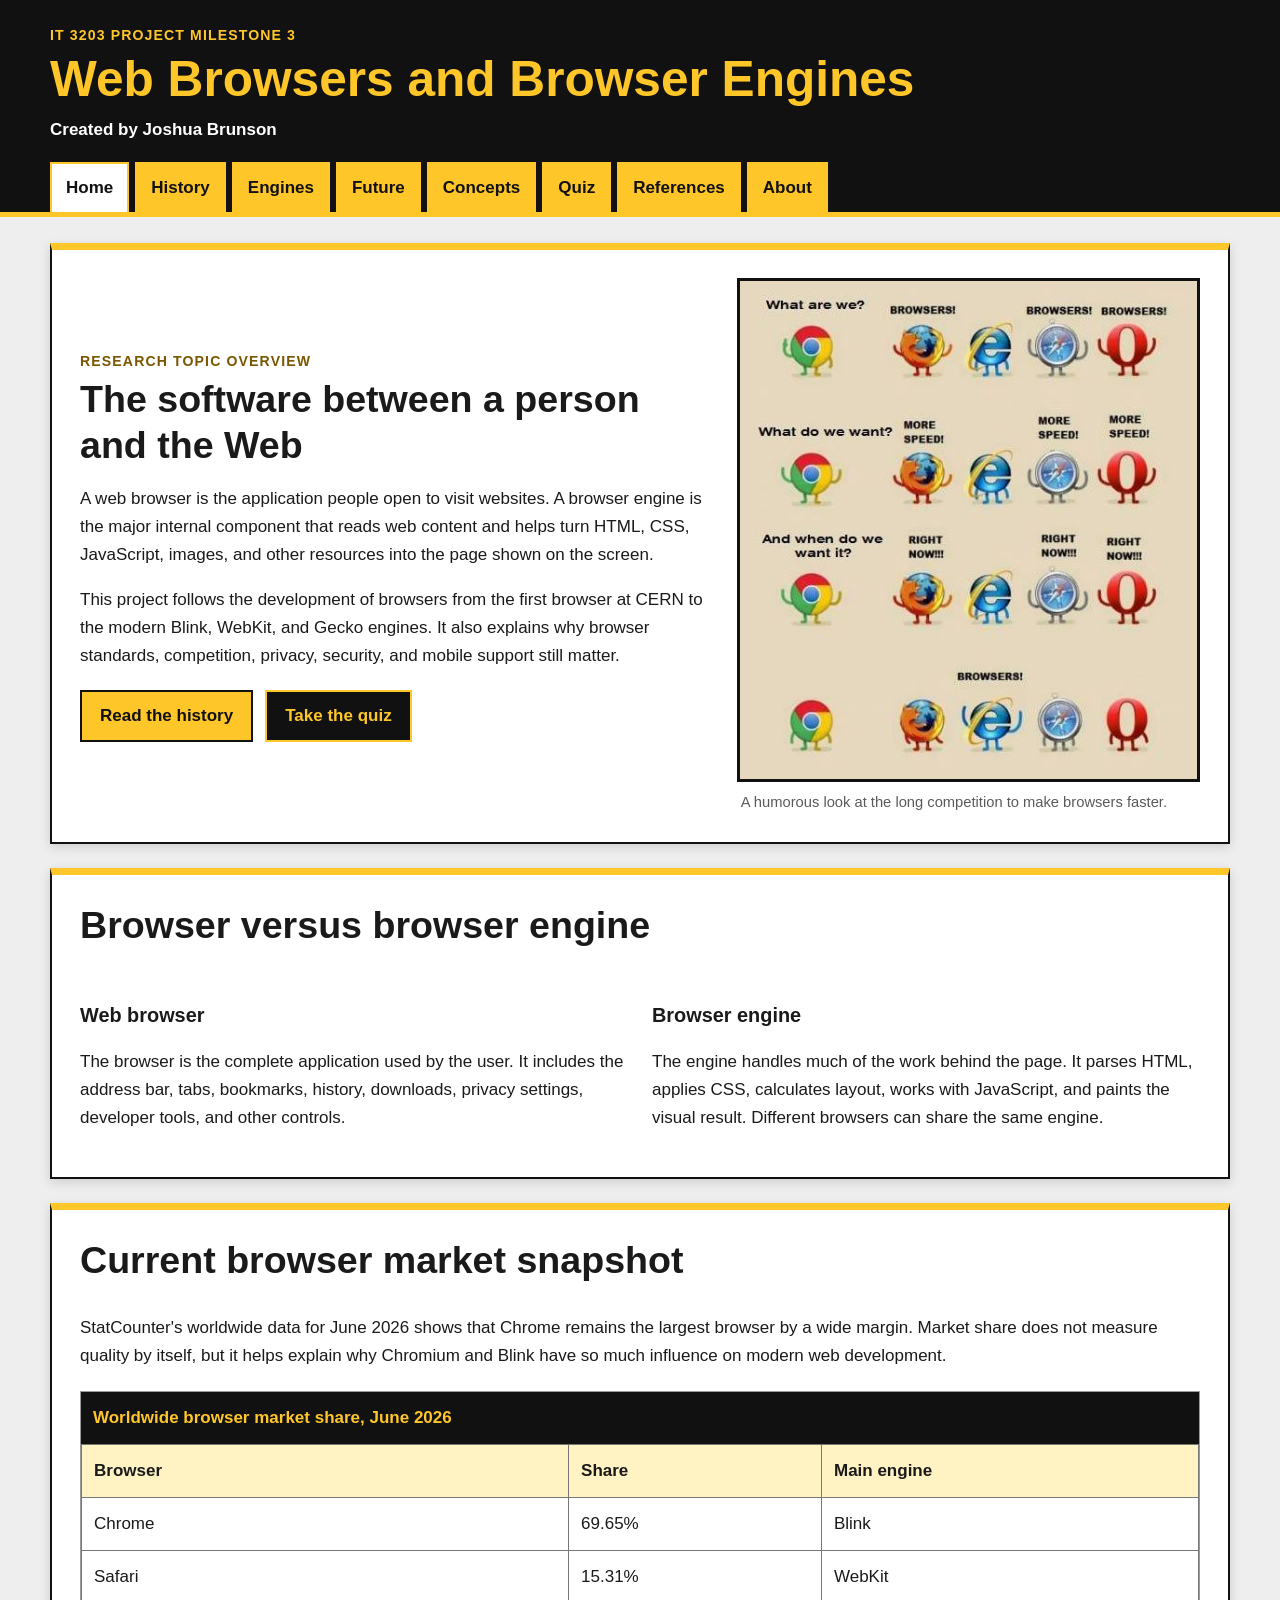
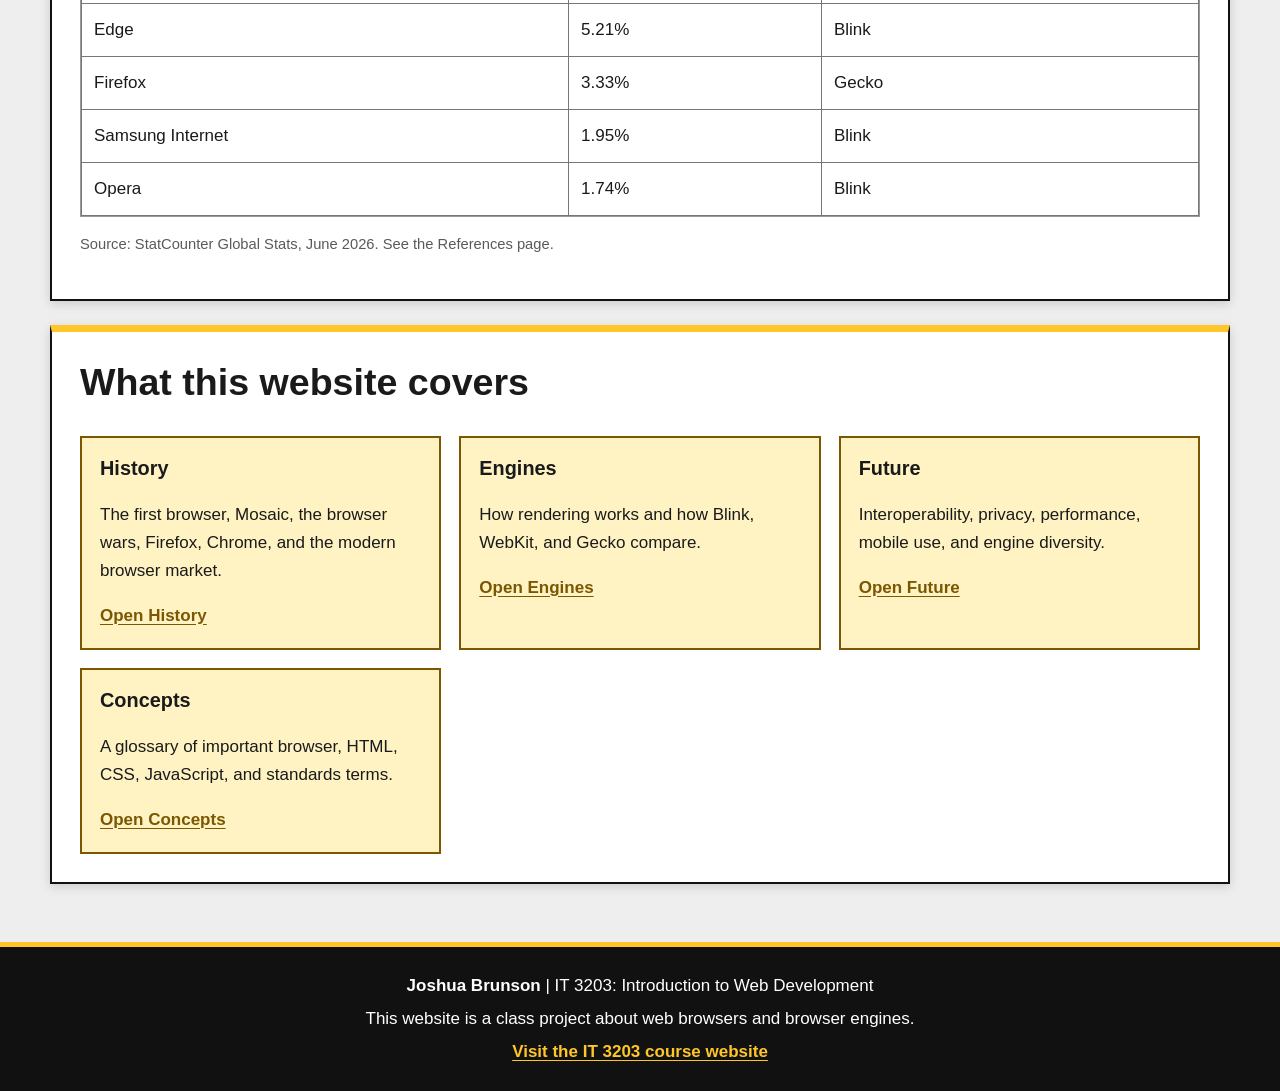
<file: index.html>
<!DOCTYPE html>
<html lang="en">
<head>
    <meta charset="UTF-8">
    <meta name="viewport" content="width=device-width, initial-scale=1.0">
    <meta name="description" content="An overview of web browsers, browser engines, market share, and project topics.">
    <title>Home | Web Browsers and Browser Engines</title>
    <link rel="stylesheet" href="styles.css">
</head>
<body>
    <a class="skip-link" href="#main-content">Skip to main content</a>
    
    <header class="site-header">
        <div class="header-inner">
            <p class="course-label">IT 3203 Project Milestone 3</p>
            <h1>Web Browsers and Browser Engines</h1>
            <p class="author-line">Created by Joshua Brunson</p>

            <nav class="main-nav" aria-label="Main navigation">
                <ul>
                    <li><a href="index.html" aria-current="page" class="current">Home</a></li>
                    <li><a href="history.html">History</a></li>
                    <li><a href="engines.html">Engines</a></li>
                    <li><a href="future.html">Future</a></li>
                    <li><a href="concepts.html">Concepts</a></li>
                    <li><a href="quiz.html">Quiz</a></li>
                    <li><a href="references.html">References</a></li>
                    <li><a href="about.html">About</a></li>
                </ul>
            </nav>
        </div>
    </header>

    <main id="main-content" class="main-content">
        <section class="hero card">
            <div class="hero-text">
                <p class="eyebrow">Research Topic Overview</p>
                <h2>The software between a person and the Web</h2>
                <p>A web browser is the application people open to visit websites. A browser engine is the major internal component that reads web content and helps turn HTML, CSS, JavaScript, images, and other resources into the page shown on the screen.</p>
                <p>This project follows the development of browsers from the first browser at CERN to the modern Blink, WebKit, and Gecko engines. It also explains why browser standards, competition, privacy, security, and mobile support still matter.</p>
                <div class="button-links">
                    <a class="button-link" href="history.html">Read the history</a>
                    <a class="button-link secondary" href="quiz.html">Take the quiz</a>
                </div>
            </div>
            <figure class="hero-figure">
                <img src="images/browser_meme.png" alt="A humorous image of older browser mascots asking for more speed.">
                <figcaption>A humorous look at the long competition to make browsers faster.</figcaption>
            </figure>
        </section>

        <section class="card">
            <h2>Browser versus browser engine</h2>
            <div class="two-column">
                <div>
                    <h3>Web browser</h3>
                    <p>The browser is the complete application used by the user. It includes the address bar, tabs, bookmarks, history, downloads, privacy settings, developer tools, and other controls.</p>
                </div>
                <div>
                    <h3>Browser engine</h3>
                    <p>The engine handles much of the work behind the page. It parses HTML, applies CSS, calculates layout, works with JavaScript, and paints the visual result. Different browsers can share the same engine.</p>
                </div>
            </div>
        </section>

        <section class="card">
            <h2>Current browser market snapshot</h2>
            <p>StatCounter's worldwide data for June 2026 shows that Chrome remains the largest browser by a wide margin. Market share does not measure quality by itself, but it helps explain why Chromium and Blink have so much influence on modern web development.</p>
            <div class="table-wrap" role="region" aria-label="Browser market share table" tabindex="0">
                <table>
                    <caption>Worldwide browser market share, June 2026</caption>
                    <thead>
                        <tr><th scope="col">Browser</th><th scope="col">Share</th><th scope="col">Main engine</th></tr>
                    </thead>
                    <tbody>
                        <tr><td>Chrome</td><td>69.65%</td><td>Blink</td></tr>
                        <tr><td>Safari</td><td>15.31%</td><td>WebKit</td></tr>
                        <tr><td>Edge</td><td>5.21%</td><td>Blink</td></tr>
                        <tr><td>Firefox</td><td>3.33%</td><td>Gecko</td></tr>
                        <tr><td>Samsung Internet</td><td>1.95%</td><td>Blink</td></tr>
                        <tr><td>Opera</td><td>1.74%</td><td>Blink</td></tr>
                    </tbody>
                </table>
            </div>
            <p class="source-note">Source: StatCounter Global Stats, June 2026. See the References page.</p>
        </section>

        <section class="card">
            <h2>What this website covers</h2>
            <div class="topic-grid">
                <article class="topic-card"><h3>History</h3><p>The first browser, Mosaic, the browser wars, Firefox, Chrome, and the modern browser market.</p><a href="history.html">Open History</a></article>
                <article class="topic-card"><h3>Engines</h3><p>How rendering works and how Blink, WebKit, and Gecko compare.</p><a href="engines.html">Open Engines</a></article>
                <article class="topic-card"><h3>Future</h3><p>Interoperability, privacy, performance, mobile use, and engine diversity.</p><a href="future.html">Open Future</a></article>
                <article class="topic-card"><h3>Concepts</h3><p>A glossary of important browser, HTML, CSS, JavaScript, and standards terms.</p><a href="concepts.html">Open Concepts</a></article>
            </div>
        </section>

    </main>

    <footer class="site-footer">
        <div class="footer-inner">
            <p><strong>Joshua Brunson</strong> | IT 3203: Introduction to Web Development</p>
            <p>This website is a class project about web browsers and browser engines.</p>
            <p><a href="https://ksuweb.github.io/IT3203/" target="_blank" rel="noopener">Visit the IT 3203 course website</a></p>
        </div>
    </footer>
</body>
</html>
</file>
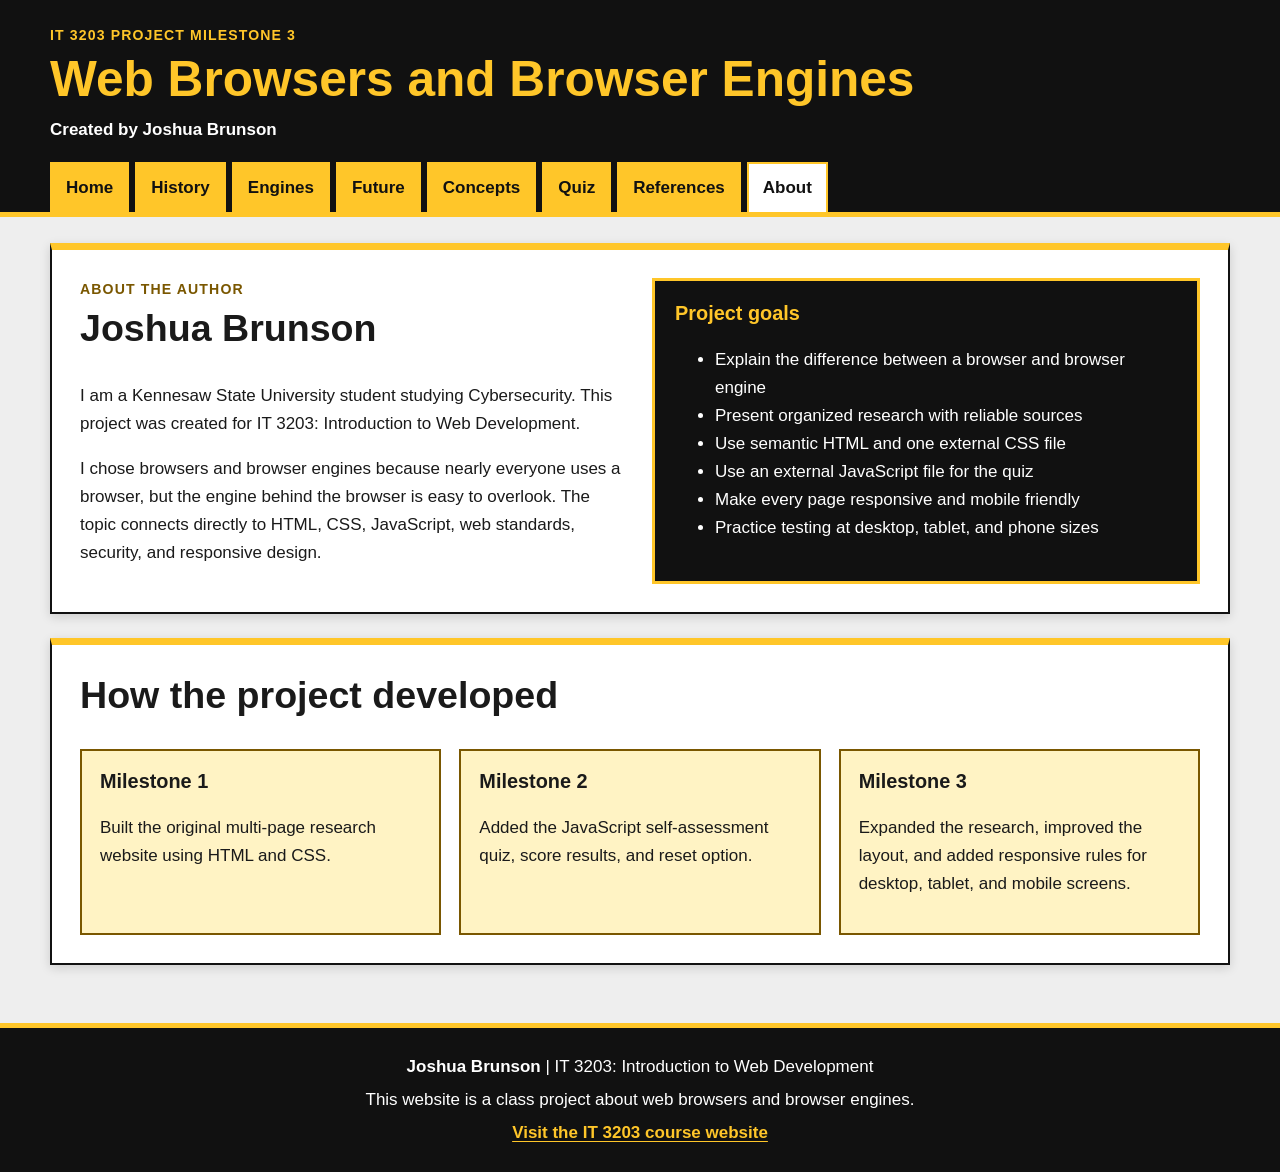
<file: about.html>
<!DOCTYPE html>
<html lang="en">
<head>
    <meta charset="UTF-8">
    <meta name="viewport" content="width=device-width, initial-scale=1.0">
    <meta name="description" content="About Joshua Brunson and the IT 3203 browser engine project.">
    <title>About | Web Browsers and Browser Engines</title>
    <link rel="stylesheet" href="styles.css">
</head>
<body>
    <a class="skip-link" href="#main-content">Skip to main content</a>

    <header class="site-header">
        <div class="header-inner">
            <p class="course-label">IT 3203 Project Milestone 3</p>
            <h1>Web Browsers and Browser Engines</h1>
            <p class="author-line">Created by Joshua Brunson</p>

            <nav class="main-nav" aria-label="Main navigation">
                <ul>
                    <li><a href="index.html">Home</a></li>
                    <li><a href="history.html">History</a></li>
                    <li><a href="engines.html">Engines</a></li>
                    <li><a href="future.html">Future</a></li>
                    <li><a href="concepts.html">Concepts</a></li>
                    <li><a href="quiz.html">Quiz</a></li>
                    <li><a href="references.html">References</a></li>
                    <li><a href="about.html" aria-current="page" class="current">About</a></li>
                </ul>
            </nav>
        </div>
    </header>

    <main id="main-content" class="main-content">
        <section class="card about-grid">
            <div>
                <p class="eyebrow">About the Author</p>
                <h2>Joshua Brunson</h2>
                <p>I am a Kennesaw State University student studying Cybersecurity. This project was created for IT 3203: Introduction to Web Development.</p>
                <p>I chose browsers and browser engines because nearly everyone uses a browser, but the engine behind the browser is easy to overlook. The topic connects directly to HTML, CSS, JavaScript, web standards, security, and responsive design.</p>
            </div>
            <div class="gold-panel">
                <h3>Project goals</h3>
                <ul>
                    <li>Explain the difference between a browser and browser engine</li>
                    <li>Present organized research with reliable sources</li>
                    <li>Use semantic HTML and one external CSS file</li>
                    <li>Use an external JavaScript file for the quiz</li>
                    <li>Make every page responsive and mobile friendly</li>
                    <li>Practice testing at desktop, tablet, and phone sizes</li>
                </ul>
            </div>
        </section>

        <section class="card">
            <h2>How the project developed</h2>
            <div class="milestone-grid">
                <article><h3>Milestone 1</h3><p>Built the original multi-page research website using HTML and CSS.</p></article>
                <article><h3>Milestone 2</h3><p>Added the JavaScript self-assessment quiz, score results, and reset option.</p></article>
                <article><h3>Milestone 3</h3><p>Expanded the research, improved the layout, and added responsive rules for desktop, tablet, and mobile screens.</p></article>
            </div>
        </section>

    </main>

    <footer class="site-footer">
        <div class="footer-inner">
            <p><strong>Joshua Brunson</strong> | IT 3203: Introduction to Web Development</p>
            <p>This website is a class project about web browsers and browser engines.</p>
            <p><a href="https://ksuweb.github.io/IT3203/" target="_blank" rel="noopener">Visit the IT 3203 course website</a></p>
        </div>
    </footer>
</body>
</html>
</file>
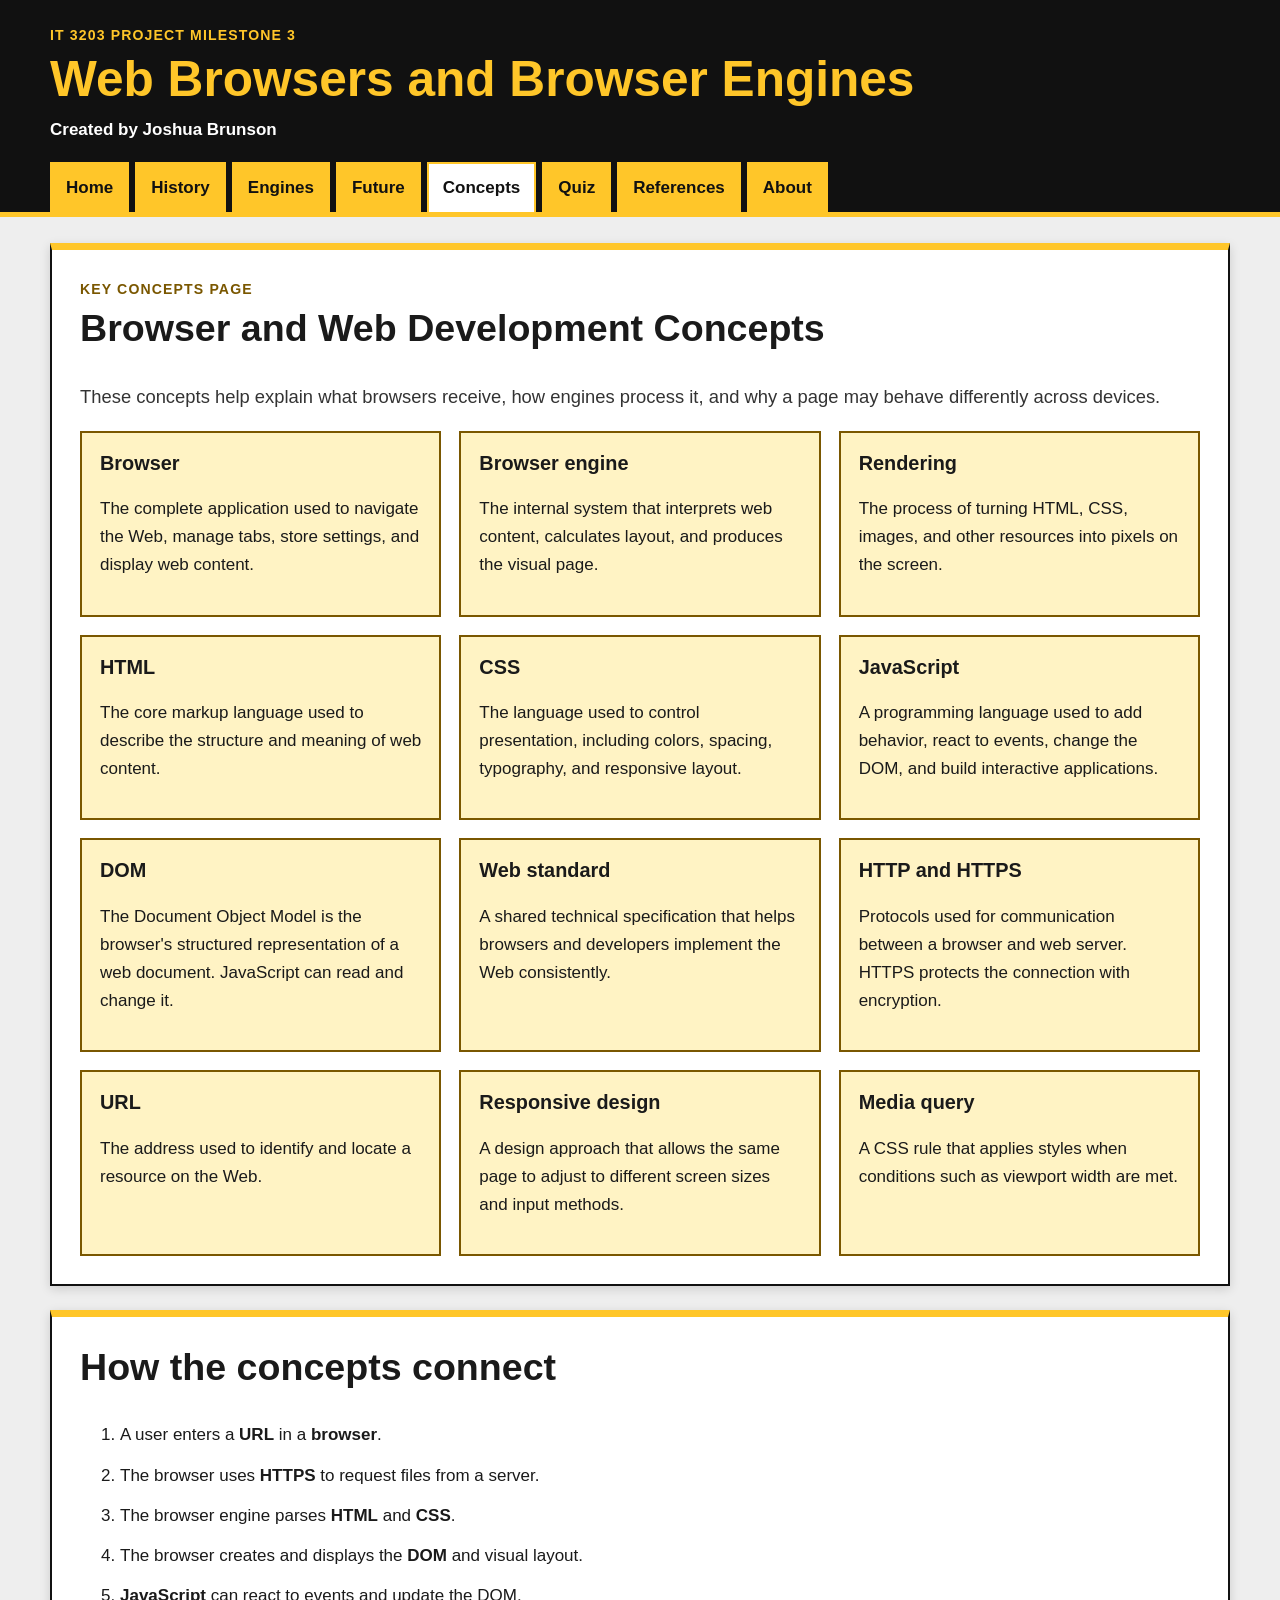
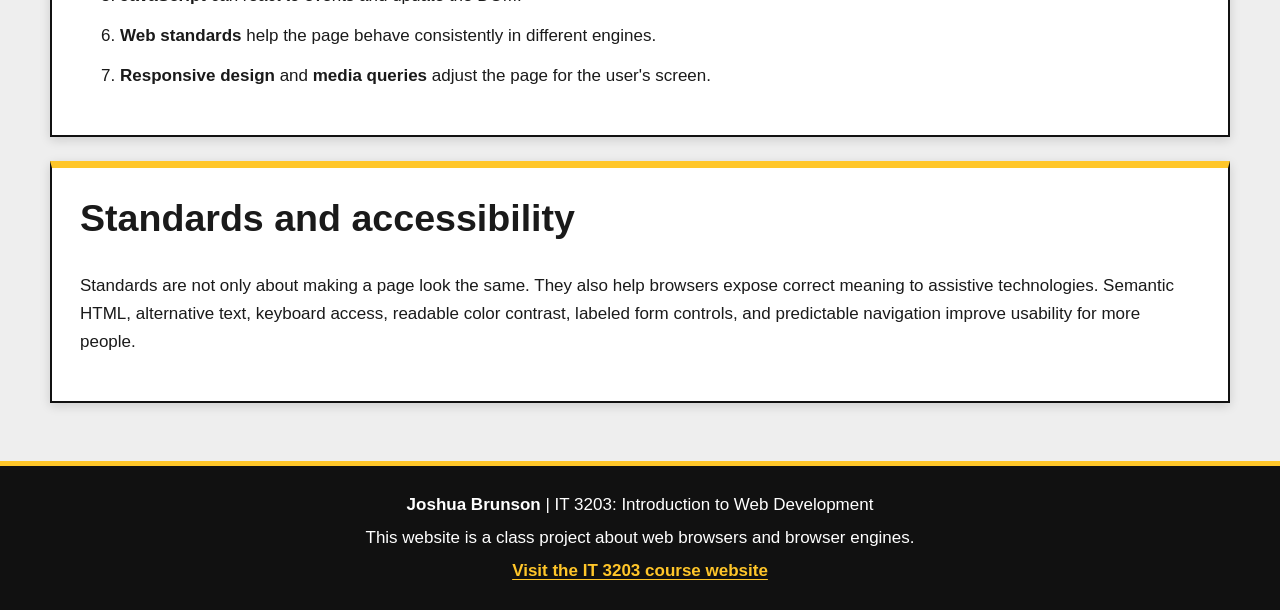
<file: concepts.html>
<!DOCTYPE html>
<html lang="en">
<head>
    <meta charset="UTF-8">
    <meta name="viewport" content="width=device-width, initial-scale=1.0">
    <meta name="description" content="Key browser, HTML, CSS, JavaScript, standards, and responsive design concepts.">
    <title>Concepts | Web Browsers and Browser Engines</title>
    <link rel="stylesheet" href="styles.css">
</head>
<body>
    <a class="skip-link" href="#main-content">Skip to main content</a>
    
    <header class="site-header">
        <div class="header-inner">
            <p class="course-label">IT 3203 Project Milestone 3</p>
            <h1>Web Browsers and Browser Engines</h1>
            <p class="author-line">Created by Joshua Brunson</p>

            <nav class="main-nav" aria-label="Main navigation">
                <ul>
                    <li><a href="index.html">Home</a></li>
                    <li><a href="history.html">History</a></li>
                    <li><a href="engines.html">Engines</a></li>
                    <li><a href="future.html">Future</a></li>
                    <li><a href="concepts.html" aria-current="page" class="current">Concepts</a></li>
                    <li><a href="quiz.html">Quiz</a></li>
                    <li><a href="references.html">References</a></li>
                    <li><a href="about.html">About</a></li>
                </ul>
            </nav>
        </div>
    </header>

    <main id="main-content" class="main-content">
        <section class="card">
            <p class="eyebrow">Key Concepts Page</p>
            <h2>Browser and Web Development Concepts</h2>
            <p class="lead">These concepts help explain what browsers receive, how engines process it, and why a page may behave differently across devices.</p>

            <div class="concept-grid">
                <article><h3>Browser</h3><p>The complete application used to navigate the Web, manage tabs, store settings, and display web content.</p></article>
                <article><h3>Browser engine</h3><p>The internal system that interprets web content, calculates layout, and produces the visual page.</p></article>
                <article><h3>Rendering</h3><p>The process of turning HTML, CSS, images, and other resources into pixels on the screen.</p></article>
                <article><h3>HTML</h3><p>The core markup language used to describe the structure and meaning of web content.</p></article>
                <article><h3>CSS</h3><p>The language used to control presentation, including colors, spacing, typography, and responsive layout.</p></article>
                <article><h3>JavaScript</h3><p>A programming language used to add behavior, react to events, change the DOM, and build interactive applications.</p></article>
                <article><h3>DOM</h3><p>The Document Object Model is the browser's structured representation of a web document. JavaScript can read and change it.</p></article>
                <article><h3>Web standard</h3><p>A shared technical specification that helps browsers and developers implement the Web consistently.</p></article>
                <article><h3>HTTP and HTTPS</h3><p>Protocols used for communication between a browser and web server. HTTPS protects the connection with encryption.</p></article>
                <article><h3>URL</h3><p>The address used to identify and locate a resource on the Web.</p></article>
                <article><h3>Responsive design</h3><p>A design approach that allows the same page to adjust to different screen sizes and input methods.</p></article>
                <article><h3>Media query</h3><p>A CSS rule that applies styles when conditions such as viewport width are met.</p></article>
            </div>
        </section>

        <section class="card">
            <h2>How the concepts connect</h2>
            <ol class="numbered-steps">
                <li>A user enters a <strong>URL</strong> in a <strong>browser</strong>.</li>
                <li>The browser uses <strong>HTTPS</strong> to request files from a server.</li>
                <li>The browser engine parses <strong>HTML</strong> and <strong>CSS</strong>.</li>
                <li>The browser creates and displays the <strong>DOM</strong> and visual layout.</li>
                <li><strong>JavaScript</strong> can react to events and update the DOM.</li>
                <li><strong>Web standards</strong> help the page behave consistently in different engines.</li>
                <li><strong>Responsive design</strong> and <strong>media queries</strong> adjust the page for the user's screen.</li>
            </ol>
        </section>

        <section class="card">
            <h2>Standards and accessibility</h2>
            <p>Standards are not only about making a page look the same. They also help browsers expose correct meaning to assistive technologies. Semantic HTML, alternative text, keyboard access, readable color contrast, labeled form controls, and predictable navigation improve usability for more people.</p>
        </section>

    </main>
    
    <footer class="site-footer">
        <div class="footer-inner">
            <p><strong>Joshua Brunson</strong> | IT 3203: Introduction to Web Development</p>
            <p>This website is a class project about web browsers and browser engines.</p>
            <p><a href="https://ksuweb.github.io/IT3203/" target="_blank" rel="noopener">Visit the IT 3203 course website</a></p>
        </div>
    </footer>
</body>
</html>
</file>
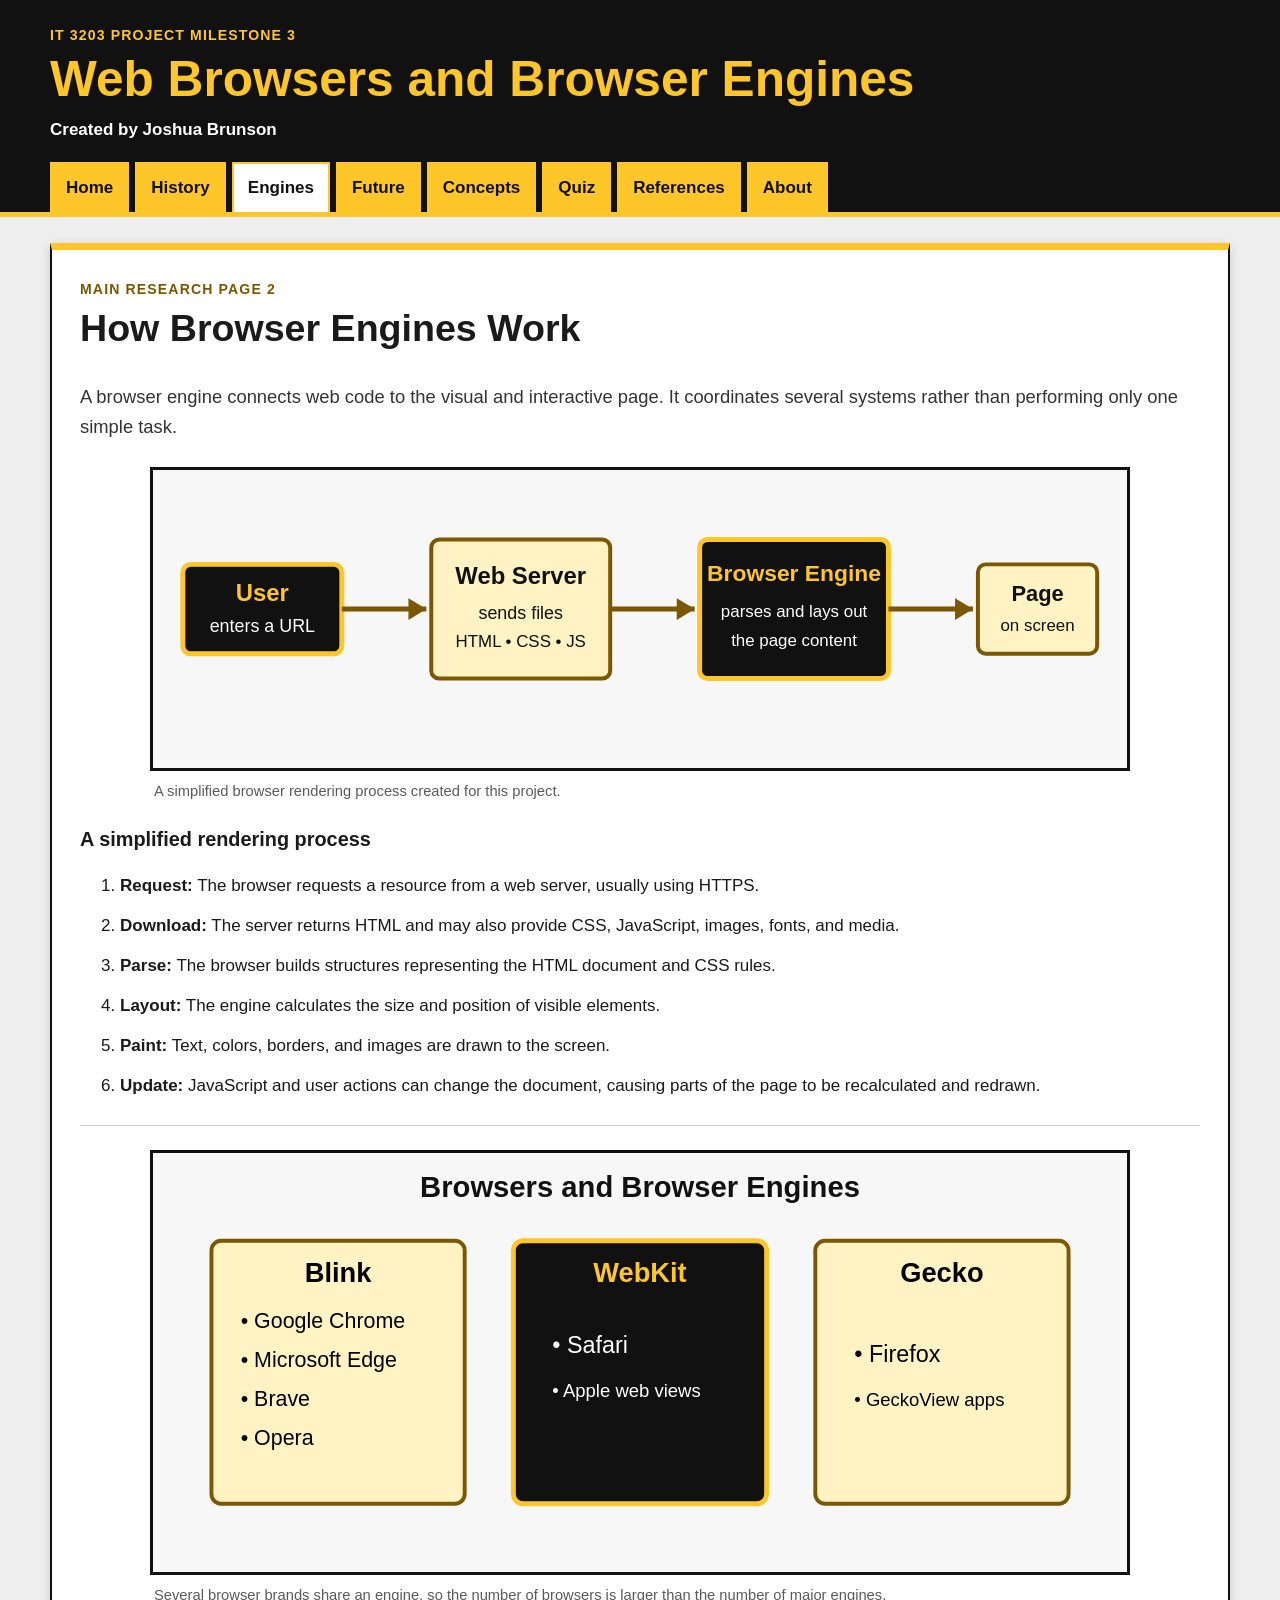
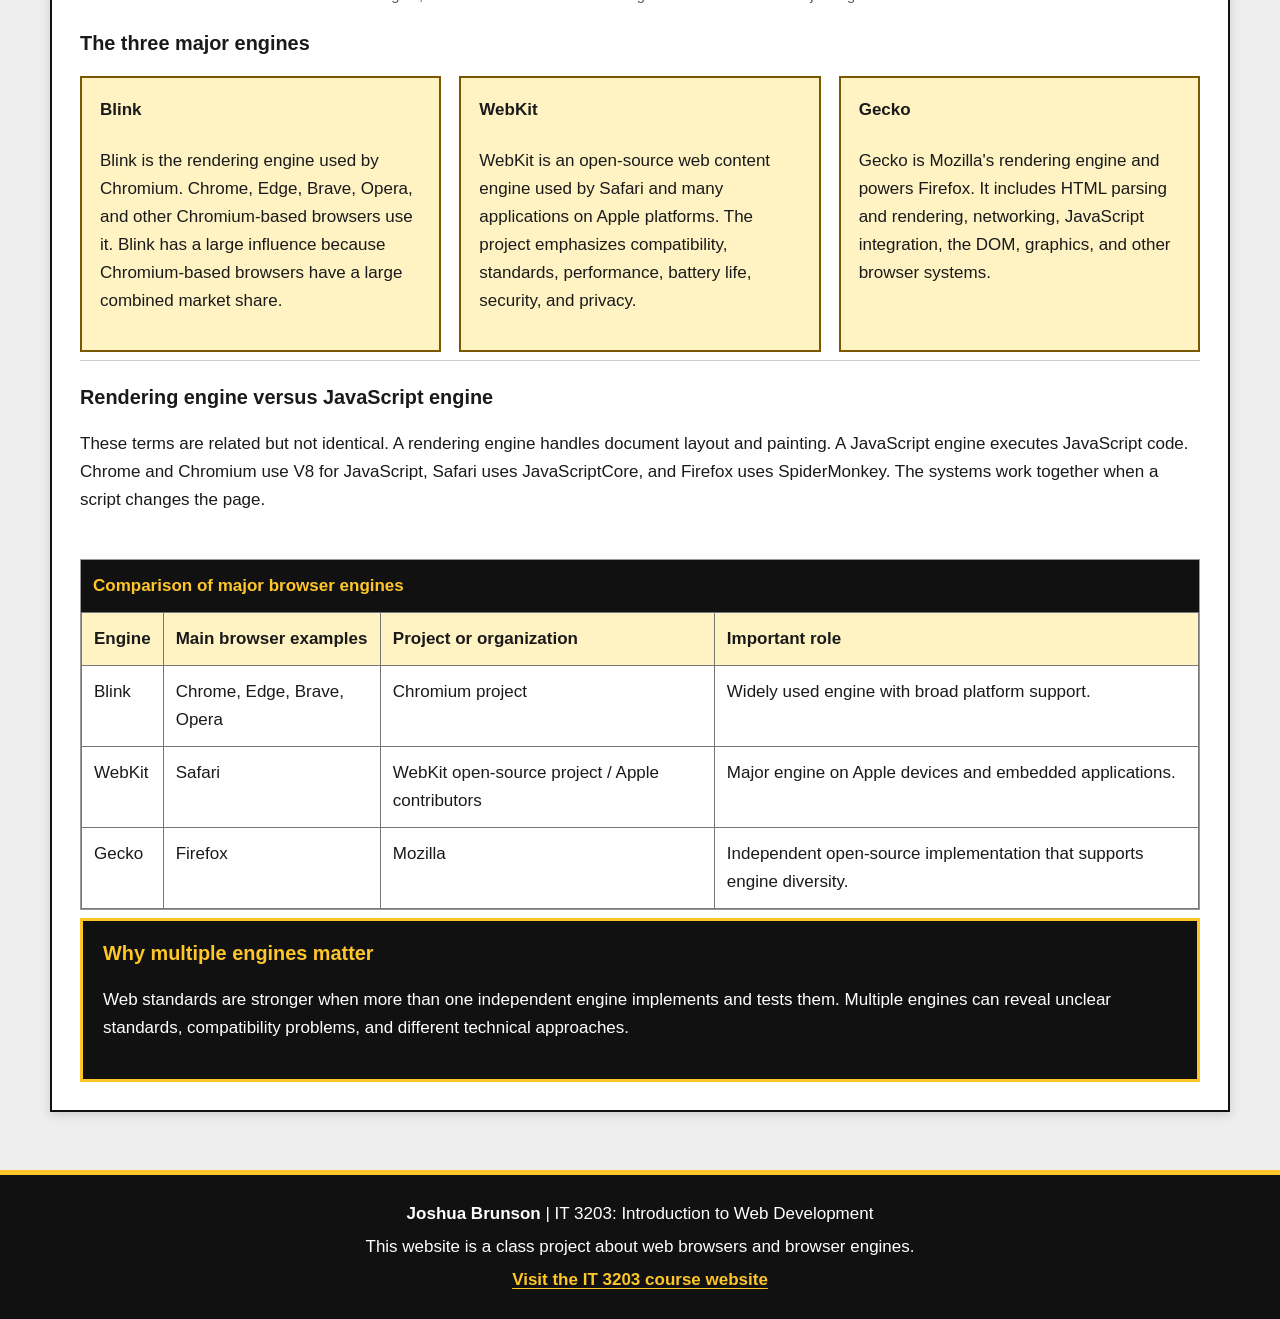
<file: engines.html>
<!DOCTYPE html>
<html lang="en">
<head>
    <meta charset="UTF-8">
    <meta name="viewport" content="width=device-width, initial-scale=1.0">
    <meta name="description" content="How browser engines render pages and how Blink, WebKit, and Gecko compare.">
    <title>Engines | Web Browsers and Browser Engines</title>
    <link rel="stylesheet" href="styles.css">
</head>
<body>
    <a class="skip-link" href="#main-content">Skip to main content</a>

    <header class="site-header">
        <div class="header-inner">
            <p class="course-label">IT 3203 Project Milestone 3</p>
            <h1>Web Browsers and Browser Engines</h1>
            <p class="author-line">Created by Joshua Brunson</p>

            <nav class="main-nav" aria-label="Main navigation">
                <ul>
                    <li><a href="index.html">Home</a></li>
                    <li><a href="history.html">History</a></li>
                    <li><a href="engines.html" aria-current="page" class="current">Engines</a></li>
                    <li><a href="future.html">Future</a></li>
                    <li><a href="concepts.html">Concepts</a></li>
                    <li><a href="quiz.html">Quiz</a></li>
                    <li><a href="references.html">References</a></li>
                    <li><a href="about.html">About</a></li>
                </ul>
            </nav>
        </div>
    </header>

    <main id="main-content" class="main-content">
        <article class="card article-page">
            <p class="eyebrow">Main Research Page 2</p>
            <h2>How Browser Engines Work</h2>
            <p class="lead">A browser engine connects web code to the visual and interactive page. It coordinates several systems rather than performing only one simple task.</p>

            <figure class="wide-figure">
                <img src="images/browser_process.svg" alt="Diagram showing a user request, web server, browser engine, and displayed page.">
                <figcaption>A simplified browser rendering process created for this project.</figcaption>
            </figure>

            <section>
                <h3>A simplified rendering process</h3>
                <ol class="numbered-steps">
                    <li><strong>Request:</strong> The browser requests a resource from a web server, usually using HTTPS.</li>
                    <li><strong>Download:</strong> The server returns HTML and may also provide CSS, JavaScript, images, fonts, and media.</li>
                    <li><strong>Parse:</strong> The browser builds structures representing the HTML document and CSS rules.</li>
                    <li><strong>Layout:</strong> The engine calculates the size and position of visible elements.</li>
                    <li><strong>Paint:</strong> Text, colors, borders, and images are drawn to the screen.</li>
                    <li><strong>Update:</strong> JavaScript and user actions can change the document, causing parts of the page to be recalculated and redrawn.</li>
                </ol>
            </section>

            <figure class="wide-figure">
                <img src="images/engine_map.svg" alt="Diagram listing browsers that use Blink, WebKit, and Gecko.">
                <figcaption>Several browser brands share an engine, so the number of browsers is larger than the number of major engines.</figcaption>
            </figure>

            <section>
                <h3>The three major engines</h3>
                <div class="engine-grid">
                    <article class="engine-card"><h4>Blink</h4><p>Blink is the rendering engine used by Chromium. Chrome, Edge, Brave, Opera, and other Chromium-based browsers use it. Blink has a large influence because Chromium-based browsers have a large combined market share.</p></article>
                    <article class="engine-card"><h4>WebKit</h4><p>WebKit is an open-source web content engine used by Safari and many applications on Apple platforms. The project emphasizes compatibility, standards, performance, battery life, security, and privacy.</p></article>
                    <article class="engine-card"><h4>Gecko</h4><p>Gecko is Mozilla's rendering engine and powers Firefox. It includes HTML parsing and rendering, networking, JavaScript integration, the DOM, graphics, and other browser systems.</p></article>
                </div>
            </section>

            <section>
                <h3>Rendering engine versus JavaScript engine</h3>
                <p>These terms are related but not identical. A rendering engine handles document layout and painting. A JavaScript engine executes JavaScript code. Chrome and Chromium use V8 for JavaScript, Safari uses JavaScriptCore, and Firefox uses SpiderMonkey. The systems work together when a script changes the page.</p>
            </section>

            <div class="table-wrap" role="region" aria-label="Engine comparison table" tabindex="0">
                <table>
                    <caption>Comparison of major browser engines</caption>
                    <thead><tr><th scope="col">Engine</th><th scope="col">Main browser examples</th><th scope="col">Project or organization</th><th scope="col">Important role</th></tr></thead>
                    <tbody>
                        <tr><td>Blink</td><td>Chrome, Edge, Brave, Opera</td><td>Chromium project</td><td>Widely used engine with broad platform support.</td></tr>
                        <tr><td>WebKit</td><td>Safari</td><td>WebKit open-source project / Apple contributors</td><td>Major engine on Apple devices and embedded applications.</td></tr>
                        <tr><td>Gecko</td><td>Firefox</td><td>Mozilla</td><td>Independent open-source implementation that supports engine diversity.</td></tr>
                    </tbody>
                </table>
            </div>

            <aside class="note-box">
                <h3>Why multiple engines matter</h3>
                <p>Web standards are stronger when more than one independent engine implements and tests them. Multiple engines can reveal unclear standards, compatibility problems, and different technical approaches.</p>
            </aside>
        </article>

    </main>

    <footer class="site-footer">
        <div class="footer-inner">
            <p><strong>Joshua Brunson</strong> | IT 3203: Introduction to Web Development</p>
            <p>This website is a class project about web browsers and browser engines.</p>
            <p><a href="https://ksuweb.github.io/IT3203/" target="_blank" rel="noopener">Visit the IT 3203 course website</a></p>
        </div>
    </footer>
</body>
</html>
</file>
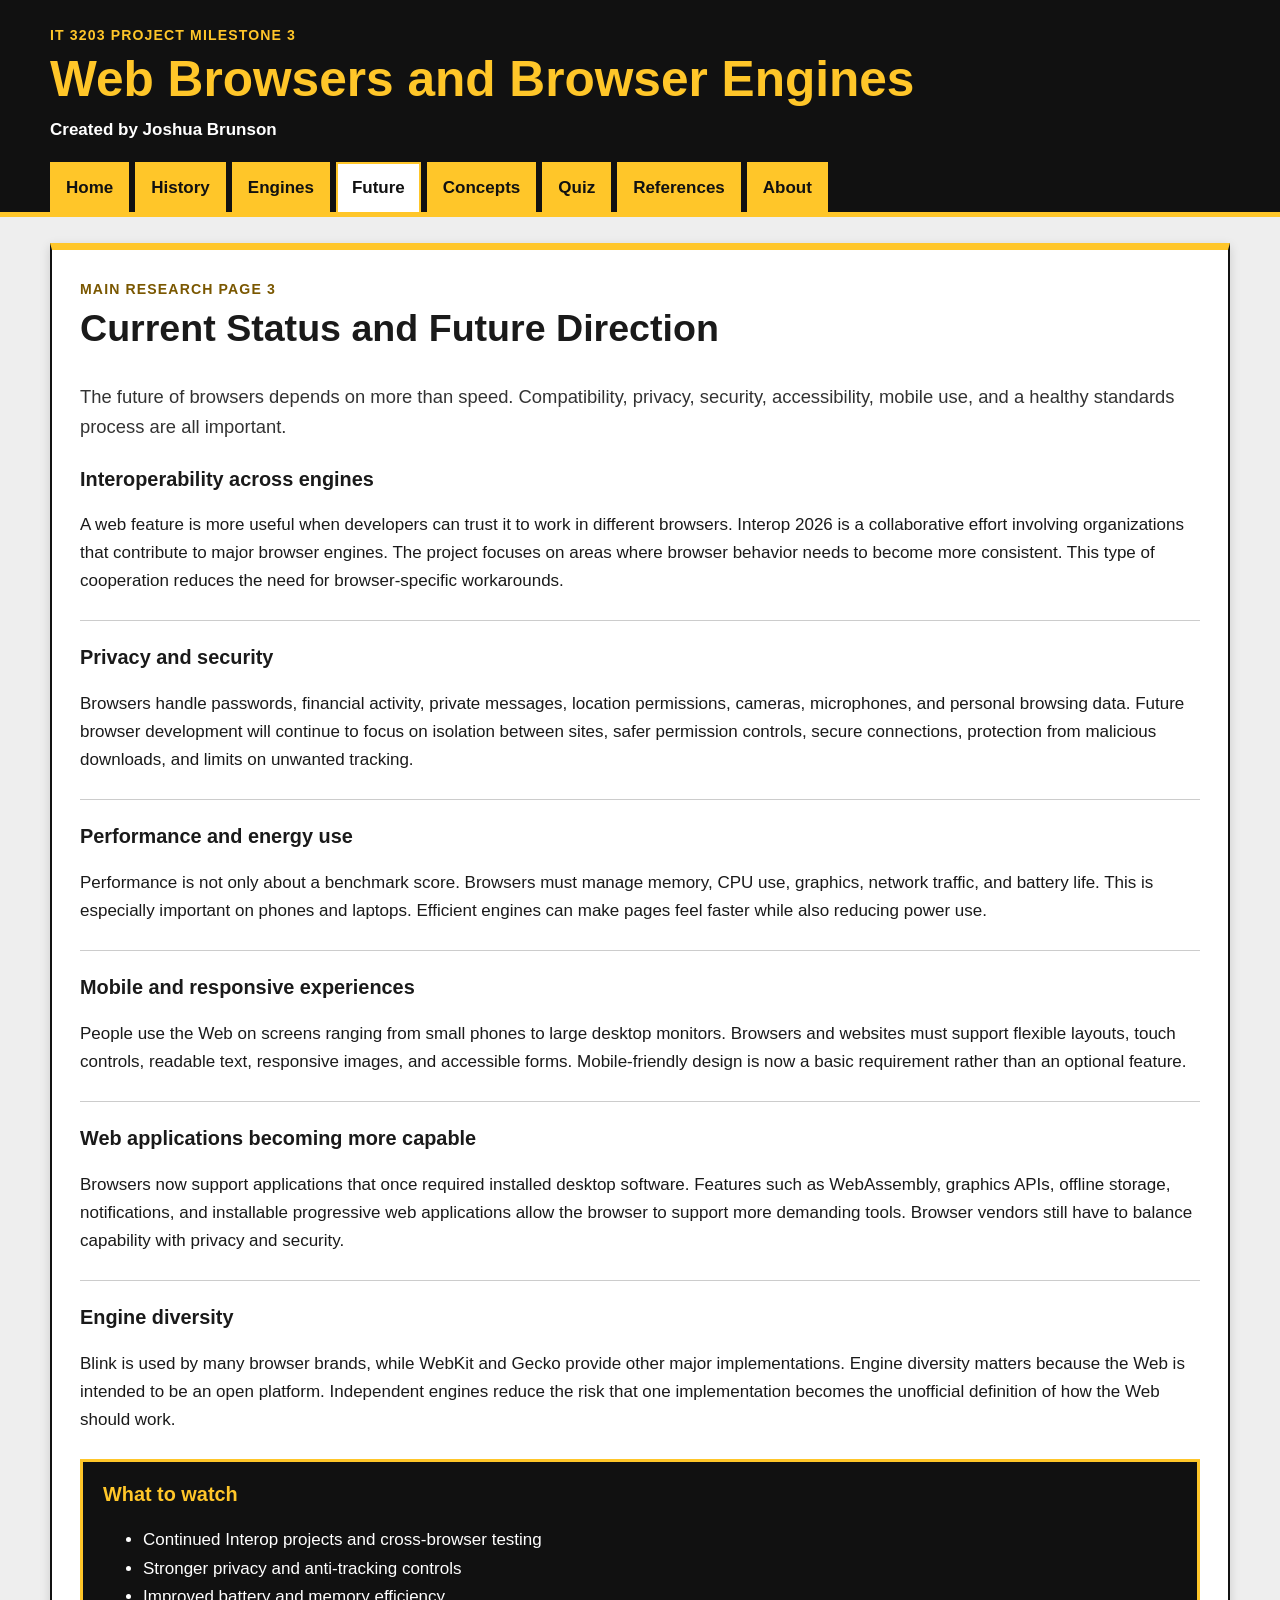
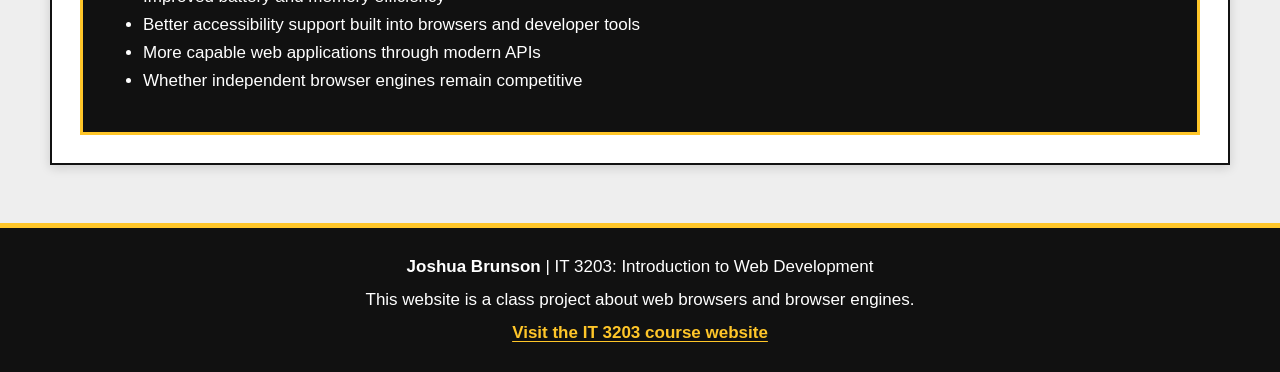
<file: future.html>
<!DOCTYPE html>
<html lang="en">
<head>
    <meta charset="UTF-8">
    <meta name="viewport" content="width=device-width, initial-scale=1.0">
    <meta name="description" content="Current status and future directions for browsers and browser engines.">
    <title>Future | Web Browsers and Browser Engines</title>
    <link rel="stylesheet" href="styles.css">
</head>
<body>
    <a class="skip-link" href="#main-content">Skip to main content</a>

    <header class="site-header">
        <div class="header-inner">
            <p class="course-label">IT 3203 Project Milestone 3</p>
            <h1>Web Browsers and Browser Engines</h1>
            <p class="author-line">Created by Joshua Brunson</p>

            <nav class="main-nav" aria-label="Main navigation">
                <ul>
                    <li><a href="index.html">Home</a></li>
                    <li><a href="history.html">History</a></li>
                    <li><a href="engines.html">Engines</a></li>
                    <li><a href="future.html" aria-current="page" class="current">Future</a></li>
                    <li><a href="concepts.html">Concepts</a></li>
                    <li><a href="quiz.html">Quiz</a></li>
                    <li><a href="references.html">References</a></li>
                    <li><a href="about.html">About</a></li>
                </ul>
            </nav>
        </div>
    </header>

    <main id="main-content" class="main-content">
        <article class="card article-page">
            <p class="eyebrow">Main Research Page 3</p>
            <h2>Current Status and Future Direction</h2>
            <p class="lead">The future of browsers depends on more than speed. Compatibility, privacy, security, accessibility, mobile use, and a healthy standards process are all important.</p>

            <section>
                <h3>Interoperability across engines</h3>
                <p>A web feature is more useful when developers can trust it to work in different browsers. Interop 2026 is a collaborative effort involving organizations that contribute to major browser engines. The project focuses on areas where browser behavior needs to become more consistent. This type of cooperation reduces the need for browser-specific workarounds.</p>
            </section>

            <section>
                <h3>Privacy and security</h3>
                <p>Browsers handle passwords, financial activity, private messages, location permissions, cameras, microphones, and personal browsing data. Future browser development will continue to focus on isolation between sites, safer permission controls, secure connections, protection from malicious downloads, and limits on unwanted tracking.</p>
            </section>

            <section>
                <h3>Performance and energy use</h3>
                <p>Performance is not only about a benchmark score. Browsers must manage memory, CPU use, graphics, network traffic, and battery life. This is especially important on phones and laptops. Efficient engines can make pages feel faster while also reducing power use.</p>
            </section>

            <section>
                <h3>Mobile and responsive experiences</h3>
                <p>People use the Web on screens ranging from small phones to large desktop monitors. Browsers and websites must support flexible layouts, touch controls, readable text, responsive images, and accessible forms. Mobile-friendly design is now a basic requirement rather than an optional feature.</p>
            </section>

            <section>
                <h3>Web applications becoming more capable</h3>
                <p>Browsers now support applications that once required installed desktop software. Features such as WebAssembly, graphics APIs, offline storage, notifications, and installable progressive web applications allow the browser to support more demanding tools. Browser vendors still have to balance capability with privacy and security.</p>
            </section>

            <section>
                <h3>Engine diversity</h3>
                <p>Blink is used by many browser brands, while WebKit and Gecko provide other major implementations. Engine diversity matters because the Web is intended to be an open platform. Independent engines reduce the risk that one implementation becomes the unofficial definition of how the Web should work.</p>
            </section>

            <div class="future-list">
                <h3>What to watch</h3>
                <ul>
                    <li>Continued Interop projects and cross-browser testing</li>
                    <li>Stronger privacy and anti-tracking controls</li>
                    <li>Improved battery and memory efficiency</li>
                    <li>Better accessibility support built into browsers and developer tools</li>
                    <li>More capable web applications through modern APIs</li>
                    <li>Whether independent browser engines remain competitive</li>
                </ul>
            </div>
        </article>

    </main>
    <footer class="site-footer">
        <div class="footer-inner">
            <p><strong>Joshua Brunson</strong> | IT 3203: Introduction to Web Development</p>
            <p>This website is a class project about web browsers and browser engines.</p>
            <p><a href="https://ksuweb.github.io/IT3203/" target="_blank" rel="noopener">Visit the IT 3203 course website</a></p>
        </div>
    </footer>
</body>
</html>
</file>
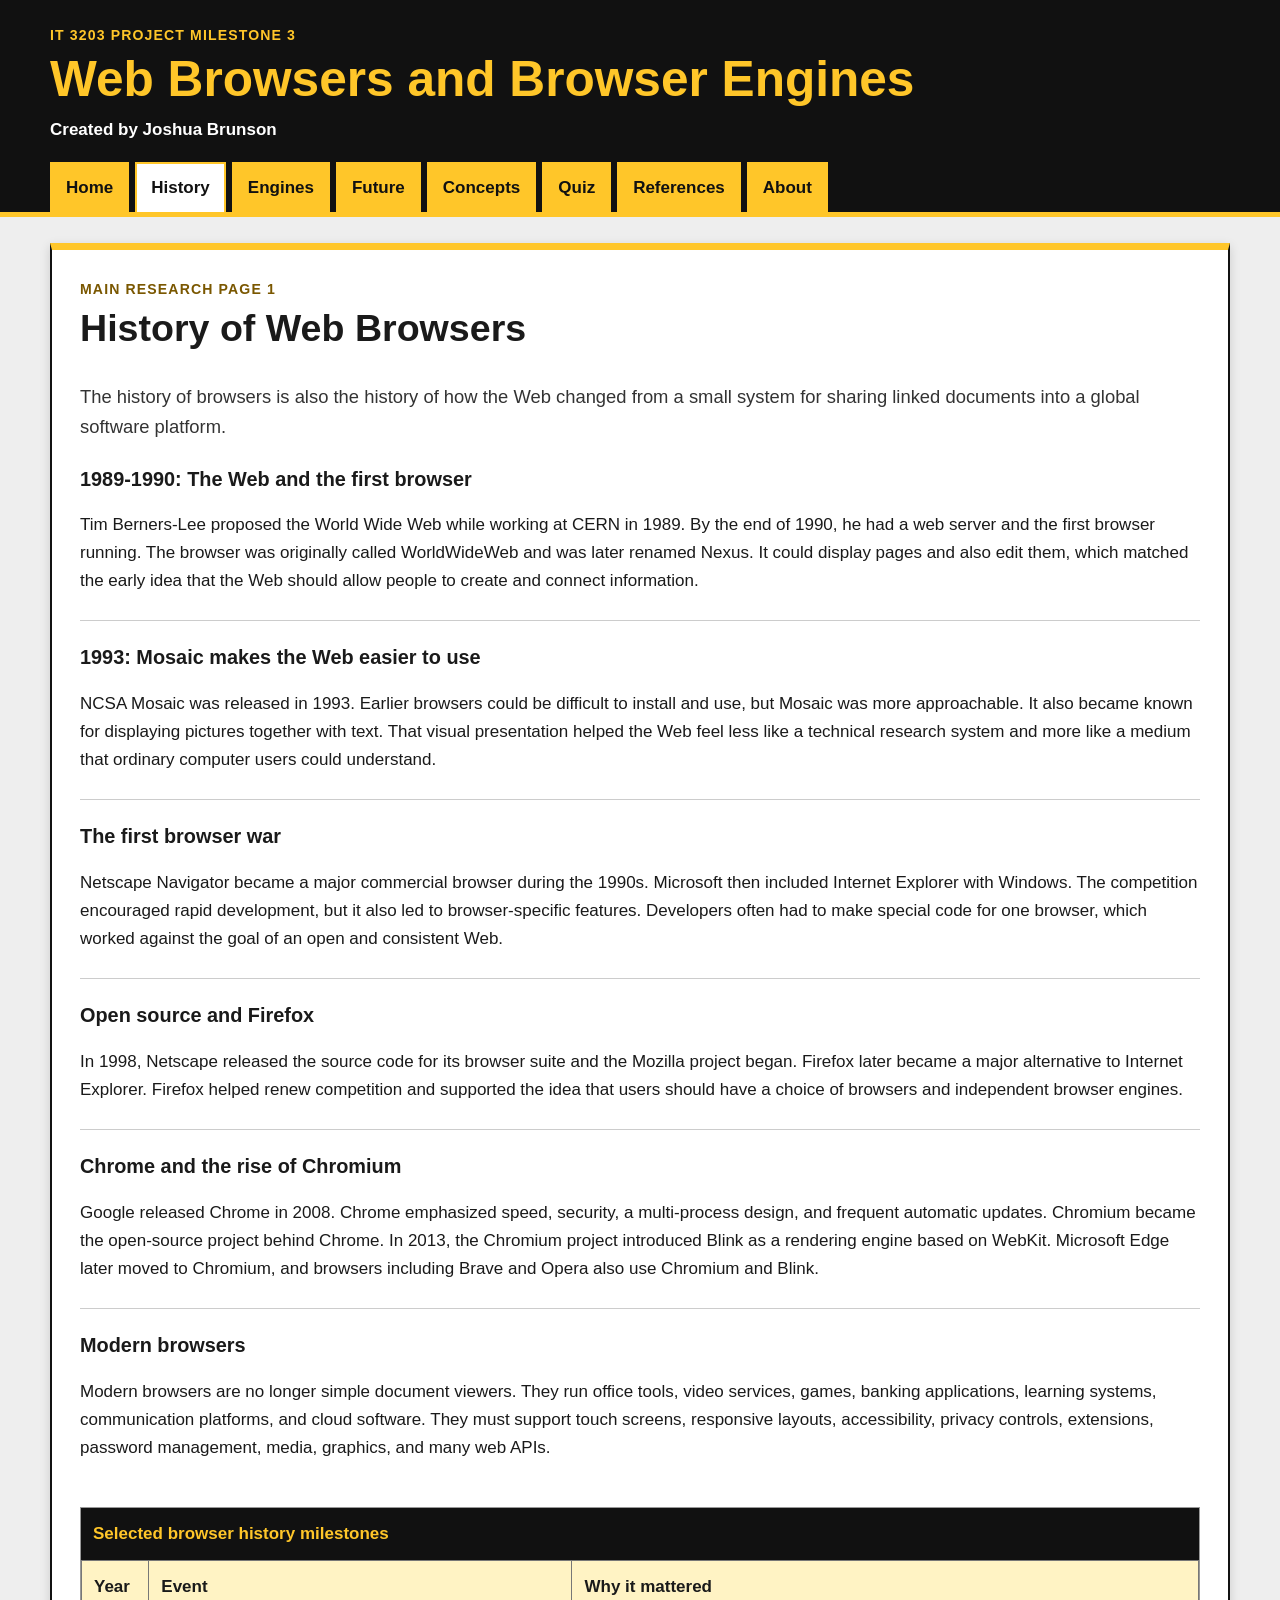
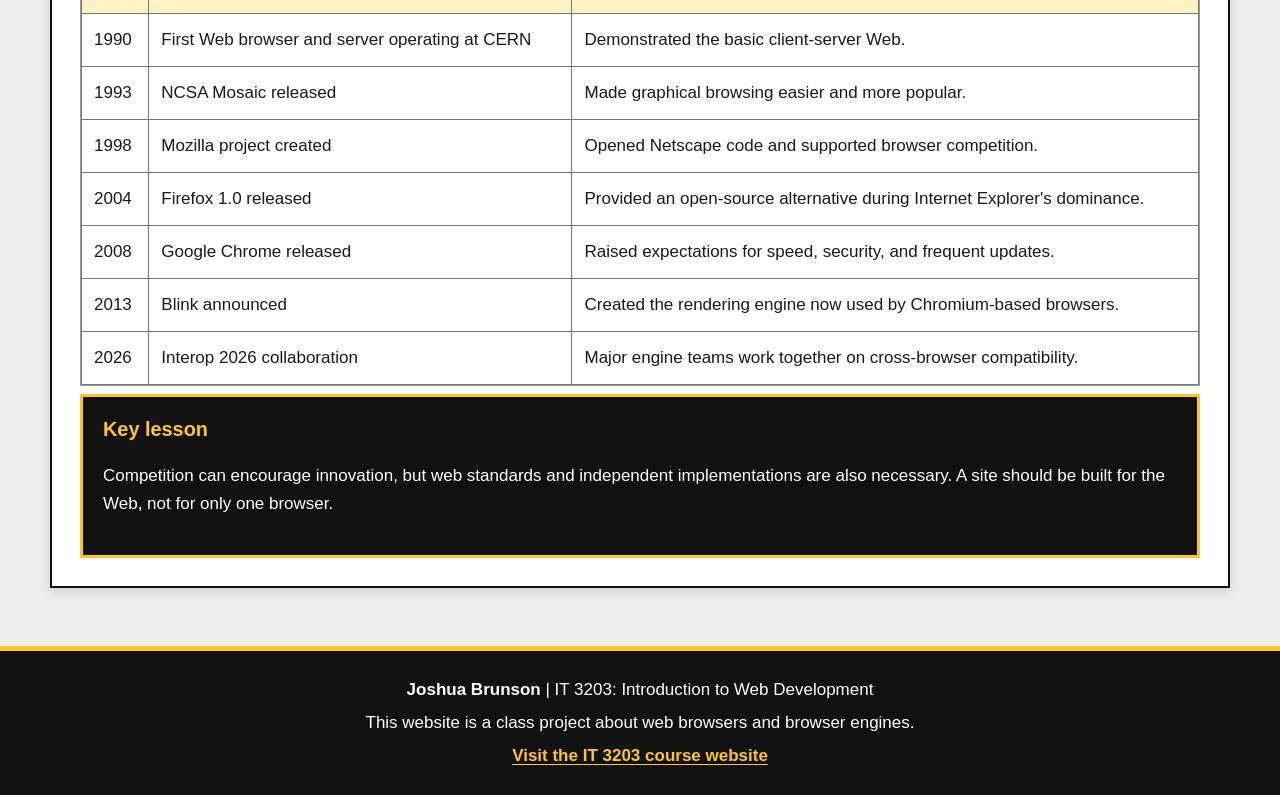
<file: history.html>
<!DOCTYPE html>
<html lang="en">
<head>
    <meta charset="UTF-8">
    <meta name="viewport" content="width=device-width, initial-scale=1.0">
    <meta name="description" content="A detailed history of web browsers from CERN and Mosaic to modern browsers.">
    <title>History | Web Browsers and Browser Engines</title>
    <link rel="stylesheet" href="styles.css">
</head>
<body>
    <a class="skip-link" href="#main-content">Skip to main content</a>

    <header class="site-header">
        <div class="header-inner">
            <p class="course-label">IT 3203 Project Milestone 3</p>
            <h1>Web Browsers and Browser Engines</h1>
            <p class="author-line">Created by Joshua Brunson</p>

            <nav class="main-nav" aria-label="Main navigation">
                <ul>
                    <li><a href="index.html">Home</a></li>
                    <li><a href="history.html" aria-current="page" class="current">History</a></li>
                    <li><a href="engines.html">Engines</a></li>
                    <li><a href="future.html">Future</a></li>
                    <li><a href="concepts.html">Concepts</a></li>
                    <li><a href="quiz.html">Quiz</a></li>
                    <li><a href="references.html">References</a></li>
                    <li><a href="about.html">About</a></li>
                </ul>
            </nav>
        </div>
    </header>

    <main id="main-content" class="main-content">
        <article class="card article-page">
            <p class="eyebrow">Main Research Page 1</p>
            <h2>History of Web Browsers</h2>
            <p class="lead">The history of browsers is also the history of how the Web changed from a small system for sharing linked documents into a global software platform.</p>

            <section>
                <h3>1989-1990: The Web and the first browser</h3>
                <p>Tim Berners-Lee proposed the World Wide Web while working at CERN in 1989. By the end of 1990, he had a web server and the first browser running. The browser was originally called WorldWideWeb and was later renamed Nexus. It could display pages and also edit them, which matched the early idea that the Web should allow people to create and connect information.</p>
            </section>

            <section>
                <h3>1993: Mosaic makes the Web easier to use</h3>
                <p>NCSA Mosaic was released in 1993. Earlier browsers could be difficult to install and use, but Mosaic was more approachable. It also became known for displaying pictures together with text. That visual presentation helped the Web feel less like a technical research system and more like a medium that ordinary computer users could understand.</p>
            </section>

            <section>
                <h3>The first browser war</h3>
                <p>Netscape Navigator became a major commercial browser during the 1990s. Microsoft then included Internet Explorer with Windows. The competition encouraged rapid development, but it also led to browser-specific features. Developers often had to make special code for one browser, which worked against the goal of an open and consistent Web.</p>
            </section>

            <section>
                <h3>Open source and Firefox</h3>
                <p>In 1998, Netscape released the source code for its browser suite and the Mozilla project began. Firefox later became a major alternative to Internet Explorer. Firefox helped renew competition and supported the idea that users should have a choice of browsers and independent browser engines.</p>
            </section>

            <section>
                <h3>Chrome and the rise of Chromium</h3>
                <p>Google released Chrome in 2008. Chrome emphasized speed, security, a multi-process design, and frequent automatic updates. Chromium became the open-source project behind Chrome. In 2013, the Chromium project introduced Blink as a rendering engine based on WebKit. Microsoft Edge later moved to Chromium, and browsers including Brave and Opera also use Chromium and Blink.</p>
            </section>

            <section>
                <h3>Modern browsers</h3>
                <p>Modern browsers are no longer simple document viewers. They run office tools, video services, games, banking applications, learning systems, communication platforms, and cloud software. They must support touch screens, responsive layouts, accessibility, privacy controls, extensions, password management, media, graphics, and many web APIs.</p>
            </section>

            <div class="table-wrap" role="region" aria-label="Browser history timeline" tabindex="0">
                <table>
                    <caption>Selected browser history milestones</caption>
                    <thead><tr><th scope="col">Year</th><th scope="col">Event</th><th scope="col">Why it mattered</th></tr></thead>
                    <tbody>
                        <tr><td>1990</td><td>First Web browser and server operating at CERN</td><td>Demonstrated the basic client-server Web.</td></tr>
                        <tr><td>1993</td><td>NCSA Mosaic released</td><td>Made graphical browsing easier and more popular.</td></tr>
                        <tr><td>1998</td><td>Mozilla project created</td><td>Opened Netscape code and supported browser competition.</td></tr>
                        <tr><td>2004</td><td>Firefox 1.0 released</td><td>Provided an open-source alternative during Internet Explorer's dominance.</td></tr>
                        <tr><td>2008</td><td>Google Chrome released</td><td>Raised expectations for speed, security, and frequent updates.</td></tr>
                        <tr><td>2013</td><td>Blink announced</td><td>Created the rendering engine now used by Chromium-based browsers.</td></tr>
                        <tr><td>2026</td><td>Interop 2026 collaboration</td><td>Major engine teams work together on cross-browser compatibility.</td></tr>
                    </tbody>
                </table>
            </div>

            <aside class="note-box">
                <h3>Key lesson</h3>
                <p>Competition can encourage innovation, but web standards and independent implementations are also necessary. A site should be built for the Web, not for only one browser.</p>
            </aside>
        </article>

    </main>
    <footer class="site-footer">
        <div class="footer-inner">
            <p><strong>Joshua Brunson</strong> | IT 3203: Introduction to Web Development</p>
            <p>This website is a class project about web browsers and browser engines.</p>
            <p><a href="https://ksuweb.github.io/IT3203/" target="_blank" rel="noopener">Visit the IT 3203 course website</a></p>
        </div>
    </footer>
</body>
</html>
</file>
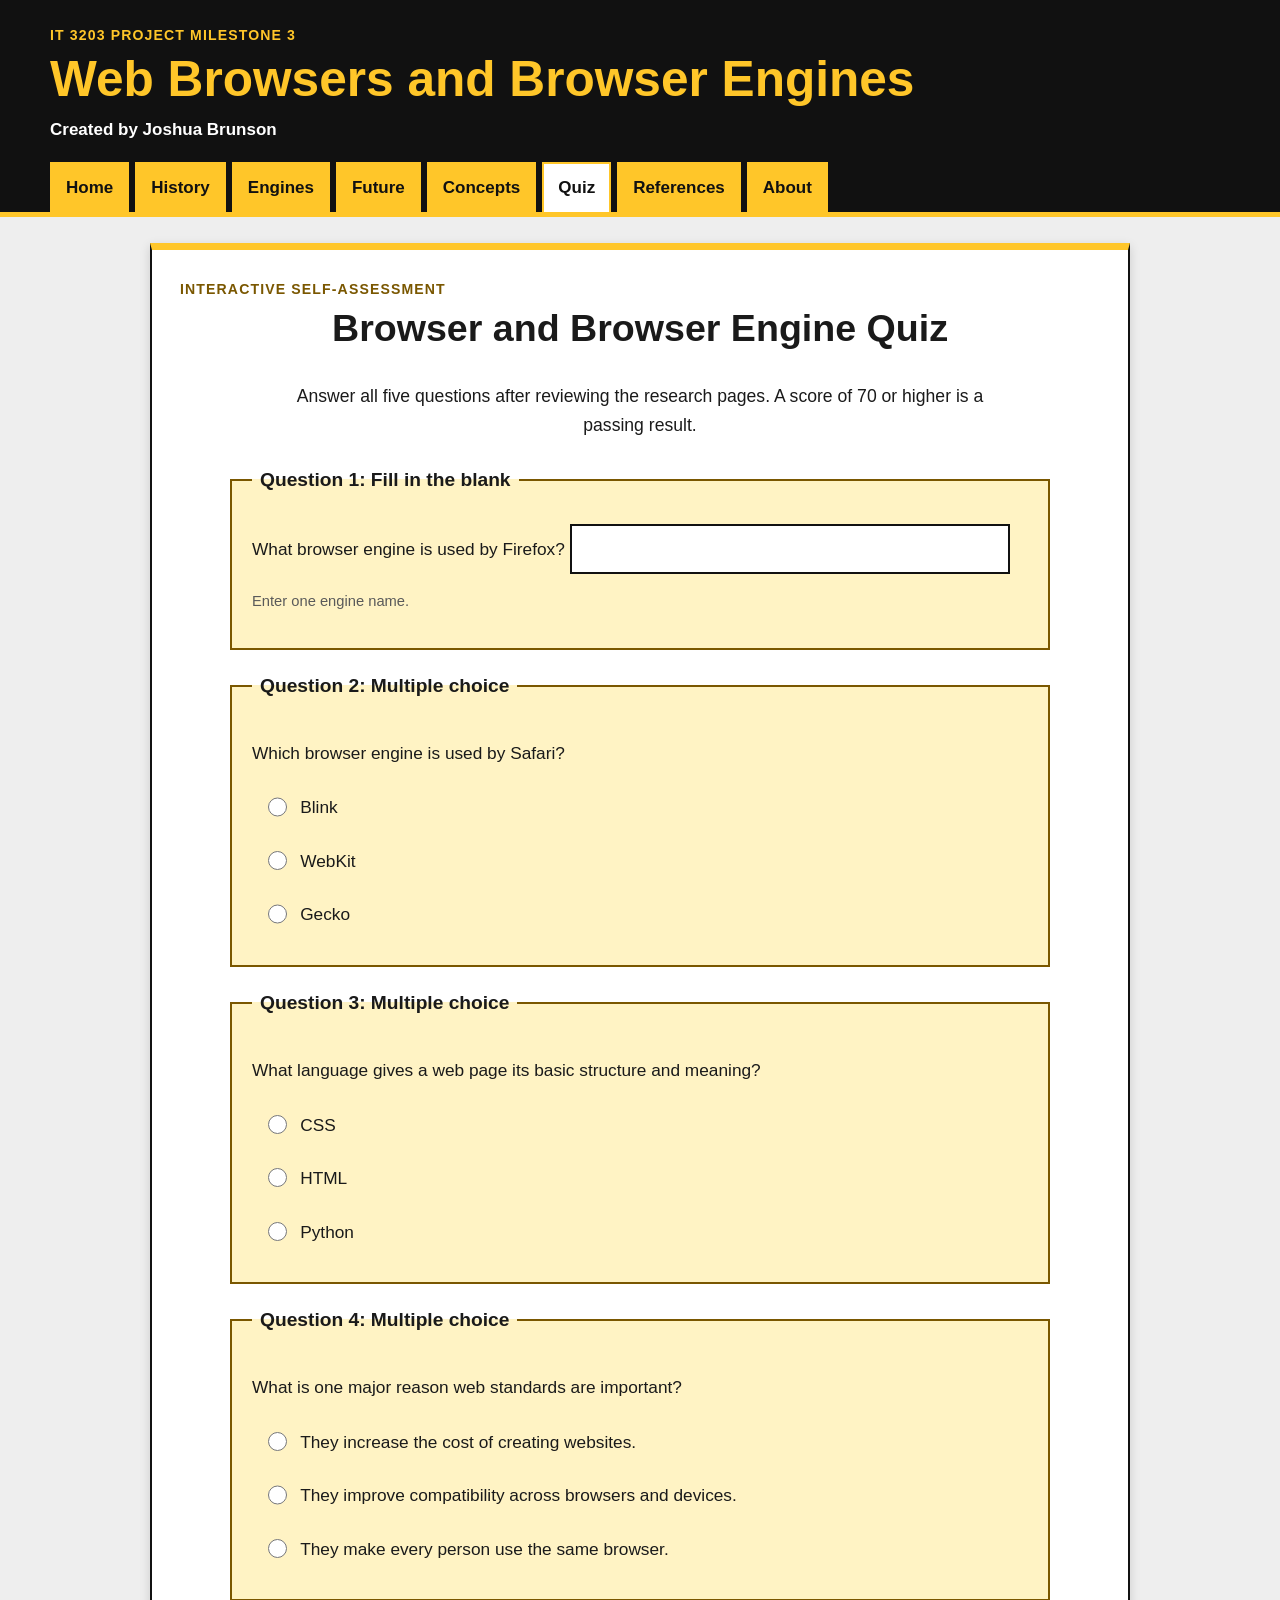
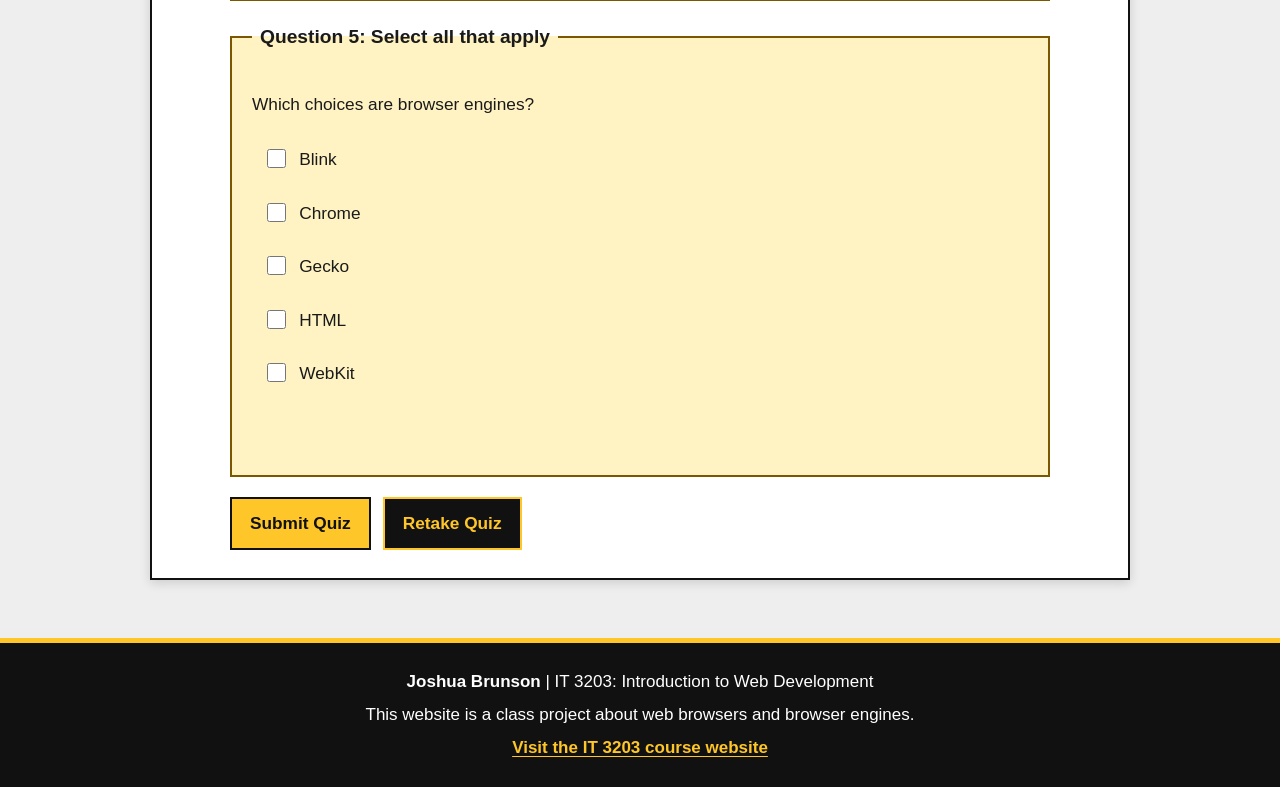
<file: quiz.html>
<!DOCTYPE html>
<html lang="en">
<head>
    <meta charset="UTF-8">
    <meta name="viewport" content="width=device-width, initial-scale=1.0">
    <meta name="description" content="An interactive self-assessment quiz about browsers and browser engines.">
    <title>Quiz | Web Browsers and Browser Engines</title>
    <link rel="stylesheet" href="styles.css">
</head>
<body>
    <a class="skip-link" href="#main-content">Skip to main content</a>
    
    <header class="site-header">
        <div class="header-inner">
            <p class="course-label">IT 3203 Project Milestone 3</p>
            <h1>Web Browsers and Browser Engines</h1>
            <p class="author-line">Created by Joshua Brunson</p>

            <nav class="main-nav" aria-label="Main navigation">
                <ul>
                    <li><a href="index.html">Home</a></li>
                    <li><a href="history.html">History</a></li>
                    <li><a href="engines.html">Engines</a></li>
                    <li><a href="future.html">Future</a></li>
                    <li><a href="concepts.html">Concepts</a></li>
                    <li><a href="quiz.html" aria-current="page" class="current">Quiz</a></li>
                    <li><a href="references.html">References</a></li>
                    <li><a href="about.html">About</a></li>
                </ul>
            </nav>
        </div>
    </header>

    <main id="main-content" class="main-content">
        <section class="card quiz-card">
            <p class="eyebrow">Interactive Self-Assessment</p>
            <h2>Browser and Browser Engine Quiz</h2>
            <p class="quiz-intro">Answer all five questions after reviewing the research pages. A score of 70 or higher is a passing result.</p>

            <form id="quizForm" class="quiz-form">
                <fieldset class="question">
                    <legend>Question 1: Fill in the blank</legend>
                    <label for="q1">What browser engine is used by Firefox?</label>
                    <input class="text-answer" type="text" id="q1" name="q1" maxlength="20" autocomplete="off" required>
                    <p class="help-text">Enter one engine name.</p>
                </fieldset>

                <fieldset class="question">
                    <legend>Question 2: Multiple choice</legend>
                    <p>Which browser engine is used by Safari?</p>
                    <label class="choice"><input type="radio" name="q2" value="Blink" required> <span>Blink</span></label>
                    <label class="choice"><input type="radio" name="q2" value="WebKit"> <span>WebKit</span></label>
                    <label class="choice"><input type="radio" name="q2" value="Gecko"> <span>Gecko</span></label>
                </fieldset>

                <fieldset class="question">
                    <legend>Question 3: Multiple choice</legend>
                    <p>What language gives a web page its basic structure and meaning?</p>
                    <label class="choice"><input type="radio" name="q3" value="CSS" required> <span>CSS</span></label>
                    <label class="choice"><input type="radio" name="q3" value="HTML"> <span>HTML</span></label>
                    <label class="choice"><input type="radio" name="q3" value="Python"> <span>Python</span></label>
                </fieldset>

                <fieldset class="question">
                    <legend>Question 4: Multiple choice</legend>
                    <p>What is one major reason web standards are important?</p>
                    <label class="choice"><input type="radio" name="q4" value="Cost" required> <span>They increase the cost of creating websites.</span></label>
                    <label class="choice"><input type="radio" name="q4" value="Compatibility"> <span>They improve compatibility across browsers and devices.</span></label>
                    <label class="choice"><input type="radio" name="q4" value="OneBrowser"> <span>They make every person use the same browser.</span></label>
                </fieldset>

                <fieldset class="question">
                    <legend>Question 5: Select all that apply</legend>
                    <p>Which choices are browser engines?</p>
                    <label class="choice"><input type="checkbox" name="q5" value="Blink"> <span>Blink</span></label>
                    <label class="choice"><input type="checkbox" name="q5" value="Chrome"> <span>Chrome</span></label>
                    <label class="choice"><input type="checkbox" name="q5" value="Gecko"> <span>Gecko</span></label>
                    <label class="choice"><input type="checkbox" name="q5" value="HTML"> <span>HTML</span></label>
                    <label class="choice"><input type="checkbox" name="q5" value="WebKit"> <span>WebKit</span></label>
                    <p id="q5Error" class="form-error" aria-live="polite"></p>
                </fieldset>

                <div class="button-row">
                    <button type="submit">Submit Quiz</button>
                    <button type="reset" class="secondary-button">Retake Quiz</button>
                </div>
            </form>

            <section id="results" class="quiz-results" tabindex="-1" aria-live="polite" hidden></section>
        </section>

    </main>

    <footer class="site-footer">
        <div class="footer-inner">
            <p><strong>Joshua Brunson</strong> | IT 3203: Introduction to Web Development</p>
            <p>This website is a class project about web browsers and browser engines.</p>
            <p><a href="https://ksuweb.github.io/IT3203/" target="_blank" rel="noopener">Visit the IT 3203 course website</a></p>
        </div>
    </footer>
    <script src="script.js" defer></script>
</body>
</html>
</file>
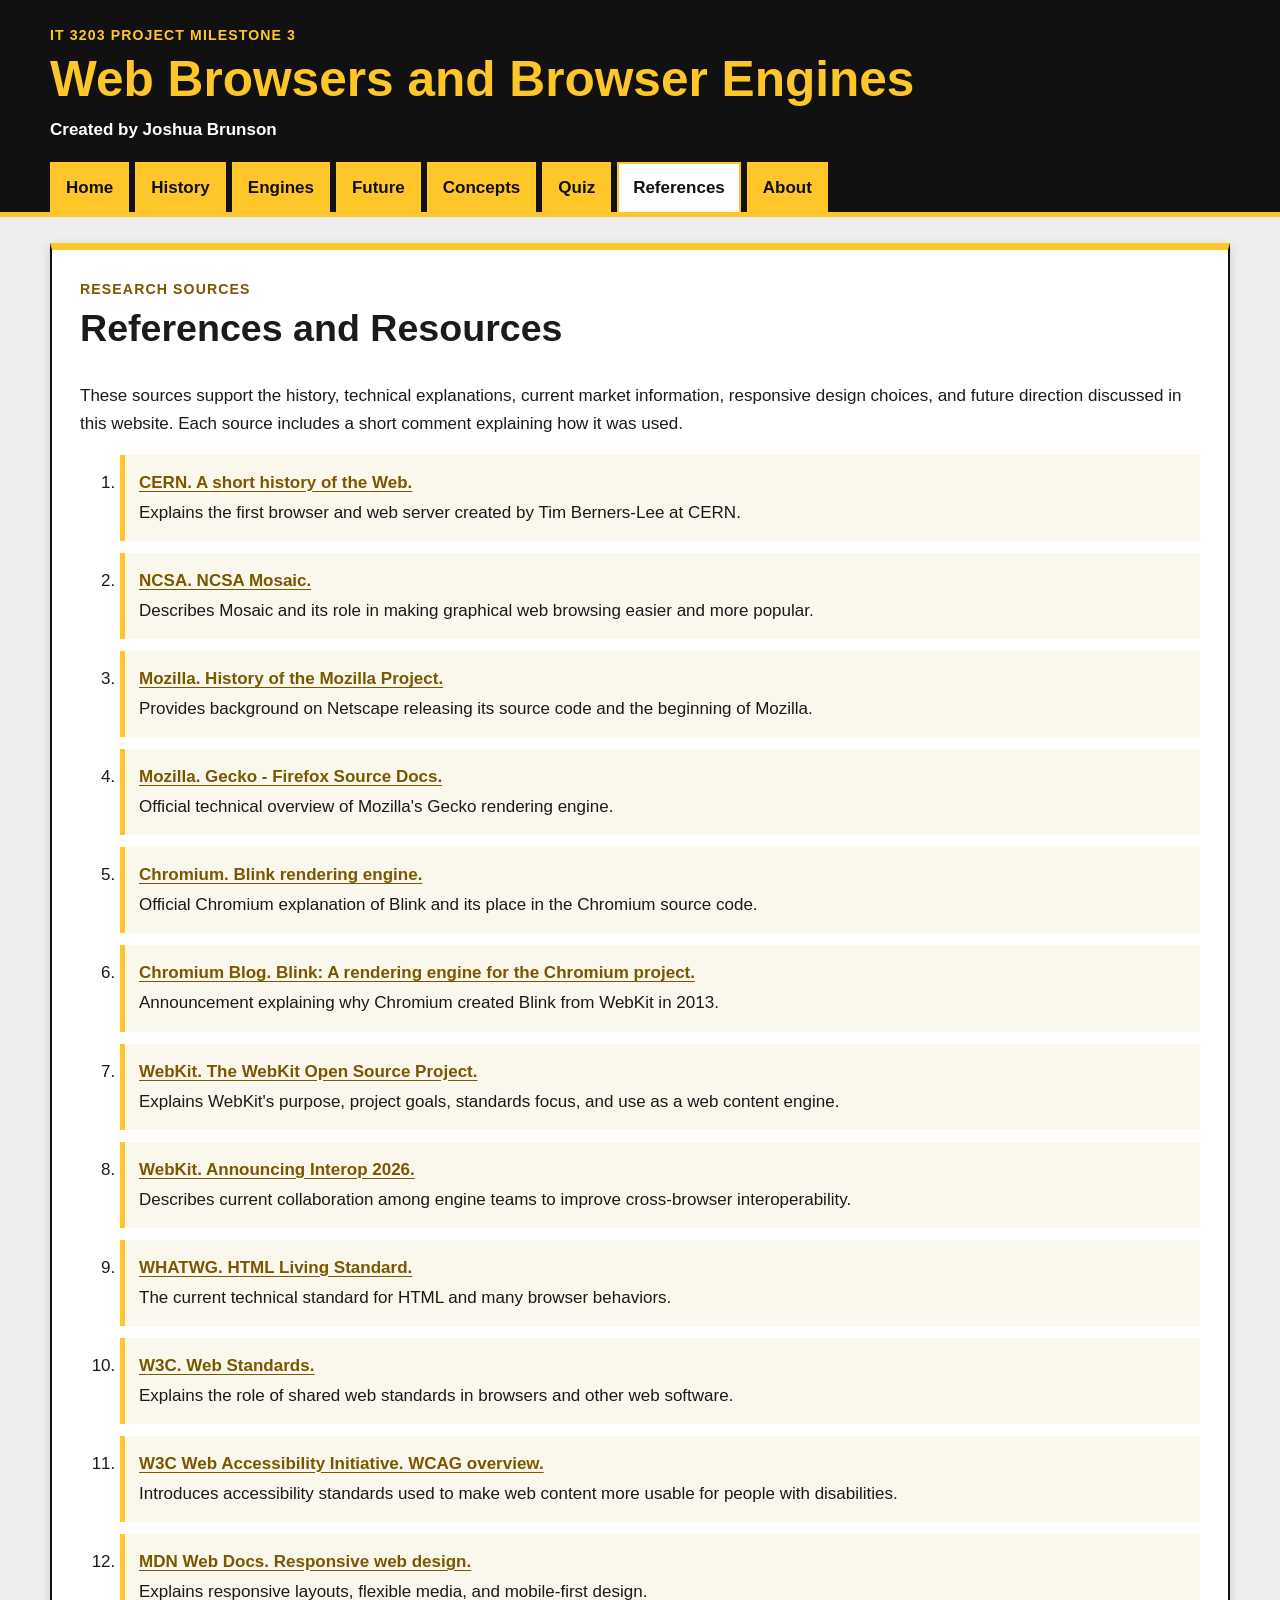
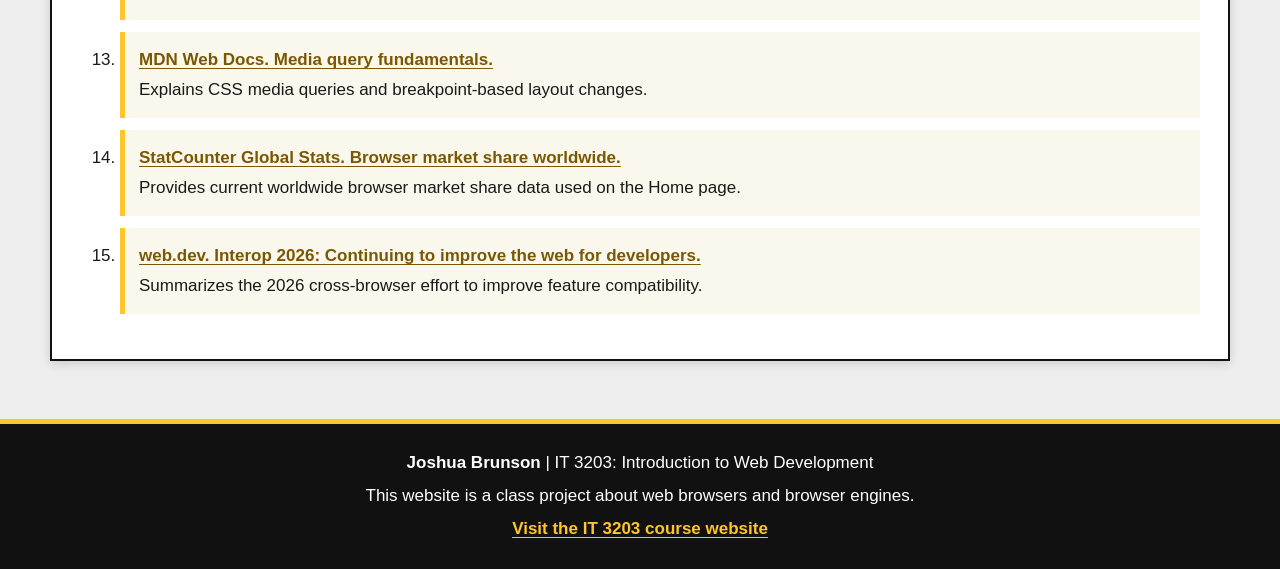
<file: references.html>
<!DOCTYPE html>
<html lang="en">
<head>
    <meta charset="UTF-8">
    <meta name="viewport" content="width=device-width, initial-scale=1.0">
    <meta name="description" content="References and resources used for the browser and browser engine research project.">
    <title>References | Web Browsers and Browser Engines</title>
    <link rel="stylesheet" href="styles.css">
</head>
<body>
    <a class="skip-link" href="#main-content">Skip to main content</a>

    <header class="site-header">
        <div class="header-inner">
            <p class="course-label">IT 3203 Project Milestone 3</p>
            <h1>Web Browsers and Browser Engines</h1>
            <p class="author-line">Created by Joshua Brunson</p>

            <nav class="main-nav" aria-label="Main navigation">
                <ul>
                    <li><a href="index.html">Home</a></li>
                    <li><a href="history.html">History</a></li>
                    <li><a href="engines.html">Engines</a></li>
                    <li><a href="future.html">Future</a></li>
                    <li><a href="concepts.html">Concepts</a></li>
                    <li><a href="quiz.html">Quiz</a></li>
                    <li><a href="references.html" aria-current="page" class="current">References</a></li>
                    <li><a href="about.html">About</a></li>
                </ul>
            </nav>
        </div>
    </header>

    <main id="main-content" class="main-content">
        <section class="card">
            <p class="eyebrow">Research Sources</p>
            <h2>References and Resources</h2>
            <p>These sources support the history, technical explanations, current market information, responsive design choices, and future direction discussed in this website. Each source includes a short comment explaining how it was used.</p>
            <ol class="reference-list">
                <li>
                    <p><a href="https://home.cern/science/computing/the-birth-of-the-web/short-history-web/" target="_blank" rel="noopener">CERN. A short history of the Web.</a></p>
                    <p>Explains the first browser and web server created by Tim Berners-Lee at CERN.</p>
                </li>
                <li>
                    <p><a href="https://www.ncsa.illinois.edu/research/project-highlights/ncsa-mosaic/" target="_blank" rel="noopener">NCSA. NCSA Mosaic.</a></p>
                    <p>Describes Mosaic and its role in making graphical web browsing easier and more popular.</p>
                </li>
                <li>
                    <p><a href="https://www.mozilla.org/en-US/about/history/" target="_blank" rel="noopener">Mozilla. History of the Mozilla Project.</a></p>
                    <p>Provides background on Netscape releasing its source code and the beginning of Mozilla.</p>
                </li>
                <li>
                    <p><a href="https://firefox-source-docs.mozilla.org/overview/gecko.html" target="_blank" rel="noopener">Mozilla. Gecko - Firefox Source Docs.</a></p>
                    <p>Official technical overview of Mozilla&#x27;s Gecko rendering engine.</p>
                </li>
                <li>
                    <p><a href="https://www.chromium.org/blink/" target="_blank" rel="noopener">Chromium. Blink rendering engine.</a></p>
                    <p>Official Chromium explanation of Blink and its place in the Chromium source code.</p>
                </li>
                <li>
                    <p><a href="https://blog.chromium.org/2013/04/blink-rendering-engine-for-chromium.html" target="_blank" rel="noopener">Chromium Blog. Blink: A rendering engine for the Chromium project.</a></p>
                    <p>Announcement explaining why Chromium created Blink from WebKit in 2013.</p>
                </li>
                <li>
                    <p><a href="https://webkit.org/project/" target="_blank" rel="noopener">WebKit. The WebKit Open Source Project.</a></p>
                    <p>Explains WebKit&#x27;s purpose, project goals, standards focus, and use as a web content engine.</p>
                </li>
                <li>
                    <p><a href="https://webkit.org/blog/17818/announcing-interop-2026/" target="_blank" rel="noopener">WebKit. Announcing Interop 2026.</a></p>
                    <p>Describes current collaboration among engine teams to improve cross-browser interoperability.</p>
                </li>
                <li>
                    <p><a href="https://html.spec.whatwg.org/" target="_blank" rel="noopener">WHATWG. HTML Living Standard.</a></p>
                    <p>The current technical standard for HTML and many browser behaviors.</p>
                </li>
                <li>
                    <p><a href="https://www.w3.org/standards/" target="_blank" rel="noopener">W3C. Web Standards.</a></p>
                    <p>Explains the role of shared web standards in browsers and other web software.</p>
                </li>
                <li>
                    <p><a href="https://www.w3.org/WAI/standards-guidelines/wcag/" target="_blank" rel="noopener">W3C Web Accessibility Initiative. WCAG overview.</a></p>
                    <p>Introduces accessibility standards used to make web content more usable for people with disabilities.</p>
                </li>
                <li>
                    <p><a href="https://developer.mozilla.org/en-US/docs/Learn_web_development/Core/CSS_layout/Responsive_Design" target="_blank" rel="noopener">MDN Web Docs. Responsive web design.</a></p>
                    <p>Explains responsive layouts, flexible media, and mobile-first design.</p>
                </li>
                <li>
                    <p><a href="https://developer.mozilla.org/en-US/docs/Learn_web_development/Core/CSS_layout/Media_queries" target="_blank" rel="noopener">MDN Web Docs. Media query fundamentals.</a></p>
                    <p>Explains CSS media queries and breakpoint-based layout changes.</p>
                </li>
                <li>
                    <p><a href="https://gs.statcounter.com/browser-market-share" target="_blank" rel="noopener">StatCounter Global Stats. Browser market share worldwide.</a></p>
                    <p>Provides current worldwide browser market share data used on the Home page.</p>
                </li>
                <li>
                    <p><a href="https://web.dev/blog/interop-2026" target="_blank" rel="noopener">web.dev. Interop 2026: Continuing to improve the web for developers.</a></p>
                    <p>Summarizes the 2026 cross-browser effort to improve feature compatibility.</p>
                </li>
            </ol>
        </section>

    </main>

    <footer class="site-footer">
        <div class="footer-inner">
            <p><strong>Joshua Brunson</strong> | IT 3203: Introduction to Web Development</p>
            <p>This website is a class project about web browsers and browser engines.</p>
            <p><a href="https://ksuweb.github.io/IT3203/" target="_blank" rel="noopener">Visit the IT 3203 course website</a></p>
        </div>
    </footer>
</body>
</html>
</file>
<file: styles.css>
:root {
    --black: #111111;
    --gold: #ffc629;
    --dark-gold: #7a5700;
    --light-gold: #fff3c4;
    --page-background: #eeeeee;
    --card-background: #ffffff;
    --text: #1a1a1a;
    --muted: #5a5a5a;
    --green: #146c2e;
    --light-green: #e4f7e8;
    --red: #a51d20;
    --light-red: #fde8e8;
    --shadow: 0 3px 10px rgba(0, 0, 0, 0.14);
}

* {
    box-sizing: border-box;
}

html {
    scroll-behavior: smooth;
}

body {
    min-height: 100vh;
    margin: 0;
    display: flex;
    flex-direction: column;
    background-color: var(--page-background);
    color: var(--text);
    font-family: Arial, Helvetica, sans-serif;
    font-size: 17px;
    line-height: 1.65;
}

img {
    display: block;
    max-width: 100%;
    height: auto;
}

.skip-link {
    position: absolute;
    left: -9999px;
    top: 0;
    z-index: 1000;
    background: white;
    color: black;
    padding: 10px;
}

.skip-link:focus {
    left: 10px;
    top: 10px;
}

.site-header {
    background-color: var(--black);
    color: white;
    border-bottom: 5px solid var(--gold);
}

.header-inner,
.main-content,
.footer-inner {
    width: min(1180px, calc(100% - 36px));
    margin: 0 auto;
}

.header-inner {
    padding: 24px 0 0;
}

.course-label,
.eyebrow {
    margin: 0 0 4px;
    color: var(--dark-gold);
    font-size: 0.88rem;
    font-weight: bold;
    letter-spacing: 0.08em;
    text-transform: uppercase;
}

.site-header .course-label {
    color: var(--gold);
}

.site-header h1 {
    margin: 0;
    color: var(--gold);
    font-size: clamp(2rem, 4vw, 3.1rem);
    line-height: 1.15;
}

.author-line {
    margin: 8px 0 18px;
    font-weight: bold;
}

.main-nav ul {
    margin: 0;
    padding: 0;
    display: flex;
    flex-wrap: wrap;
    gap: 6px;
    list-style: none;
}

.main-nav a {
    min-height: 44px;
    display: flex;
    align-items: center;
    padding: 10px 14px;
    border: 2px solid var(--gold);
    border-bottom: 0;
    background-color: var(--gold);
    color: var(--black);
    font-weight: bold;
    text-decoration: none;
}

.main-nav a:hover,
.main-nav a:focus,
.main-nav a.current {
    background-color: white;
    color: var(--black);
    outline: none;
}

.main-content {
    flex: 1;
    padding: 26px 0 34px;
}

.card {
    margin-bottom: 24px;
    padding: 28px;
    border: 2px solid var(--black);
    border-top: 7px solid var(--gold);
    background-color: var(--card-background);
    box-shadow: var(--shadow);
}

.card > :first-child {
    margin-top: 0;
}

.card h2 {
    margin-top: 0;
    font-size: clamp(1.7rem, 3vw, 2.35rem);
    line-height: 1.2;
}

.card h3 {
    margin-top: 1.5rem;
    line-height: 1.25;
}

.lead {
    color: #333333;
    font-size: 1.15rem;
}

a {
    color: var(--dark-gold);
    font-weight: bold;
    text-underline-offset: 3px;
}

a:hover,
a:focus {
    color: var(--black);
    background-color: var(--gold);
}

.hero {
    display: grid;
    grid-template-columns: minmax(0, 1.15fr) minmax(280px, 0.85fr);
    gap: 30px;
    align-items: center;
}

.hero-text h2 {
    margin-bottom: 14px;
}

.hero-figure,
.wide-figure {
    margin: 0;
}

.hero-figure img,
.wide-figure img {
    width: 100%;
    border: 3px solid var(--black);
    background: white;
}

figcaption {
    padding: 8px 4px 0;
    color: var(--muted);
    font-size: 0.92rem;
}

.wide-figure {
    max-width: 980px;
    margin: 24px auto;
}

.button-links,
.button-row {
    display: flex;
    flex-wrap: wrap;
    gap: 12px;
    margin-top: 20px;
}

.button-link,
button {
    min-height: 46px;
    display: inline-flex;
    align-items: center;
    justify-content: center;
    padding: 10px 18px;
    border: 2px solid var(--black);
    background-color: var(--gold);
    color: var(--black);
    font: inherit;
    font-weight: bold;
    text-decoration: none;
    cursor: pointer;
}

.button-link.secondary,
.secondary-button {
    background-color: var(--black);
    color: var(--gold);
    border-color: var(--gold);
}

.button-link:hover,
.button-link:focus,
button:hover,
button:focus {
    background-color: white;
    color: var(--black);
    outline: 3px solid var(--dark-gold);
    outline-offset: 2px;
}

.two-column,
.about-grid {
    display: grid;
    grid-template-columns: repeat(2, minmax(0, 1fr));
    gap: 24px;
}

.topic-grid,
.concept-grid,
.engine-grid,
.milestone-grid {
    display: grid;
    grid-template-columns: repeat(3, minmax(0, 1fr));
    gap: 18px;
}

.topic-card,
.concept-grid article,
.engine-card,
.milestone-grid article {
    padding: 18px;
    border: 2px solid var(--dark-gold);
    background-color: var(--light-gold);
}

.concept-grid article h3,
.engine-card h4,
.milestone-grid article h3,
.topic-card h3 {
    margin-top: 0;
}

.gold-panel,
.note-box,
.future-list {
    padding: 20px;
    border: 3px solid var(--gold);
    background-color: var(--black);
    color: white;
}

.gold-panel h3,
.note-box h3,
.future-list h3 {
    color: var(--gold);
    margin-top: 0;
}

.article-page section {
    padding-bottom: 8px;
    border-bottom: 1px solid #cccccc;
}

.article-page section:last-of-type {
    border-bottom: 0;
}

.numbered-steps li,
.reference-list li {
    margin-bottom: 12px;
}

.reference-list li {
    padding: 12px 14px;
    border-left: 5px solid var(--gold);
    background-color: #faf7ed;
}

.reference-list p {
    margin: 2px 0;
}

.table-wrap {
    max-width: 100%;
    margin: 20px 0 8px;
    overflow-x: auto;
    border: 1px solid #999999;
}

table {
    width: 100%;
    min-width: 680px;
    border-collapse: collapse;
    background-color: white;
}

caption {
    padding: 12px;
    background-color: var(--black);
    color: var(--gold);
    font-weight: bold;
    text-align: left;
}

th,
td {
    padding: 12px;
    border: 1px solid #777777;
    text-align: left;
    vertical-align: top;
}

th {
    background-color: var(--light-gold);
}

.source-note,
.help-text {
    color: var(--muted);
    font-size: 0.92rem;
}


.quiz-card {
    max-width: 980px;
    margin-left: auto;
    margin-right: auto;
}

.quiz-card > h2,
.quiz-intro {
    text-align: center;
}

.quiz-intro {
    max-width: 720px;
    margin: 0 auto 24px;
    font-size: 1.1rem;
}

.quiz-form {
    max-width: 820px;
    margin: 0 auto;
    font-size: 1.08rem;
}

.question {
    margin: 0 0 20px;
    padding: 20px;
    border: 2px solid var(--dark-gold);
    background-color: var(--light-gold);
}

.question legend {
    padding: 0 8px;
    font-size: 1.2rem;
    font-weight: bold;
}

.text-answer {
    width: min(100%, 440px);
    min-height: 46px;
    margin-top: 8px;
    padding: 9px 10px;
    border: 2px solid var(--black);
    background-color: white;
    font: inherit;
}

.choice {
    min-height: 44px;
    display: flex;
    align-items: flex-start;
    gap: 10px;
    margin: 7px 0;
    padding: 8px 10px;
    border: 1px solid transparent;
    cursor: pointer;
}

.choice:hover,
.choice:focus-within {
    border-color: var(--dark-gold);
    background-color: white;
}

input[type="radio"],
input[type="checkbox"] {
    width: 1.2rem;
    height: 1.2rem;
    margin-top: 0.25rem;
    flex: 0 0 auto;
}

.form-error {
    min-height: 1.4em;
    color: var(--red);
    font-weight: bold;
}

.quiz-results {
    max-width: 820px;
    margin: 26px auto 0;
    padding: 20px;
    border: 3px solid var(--black);
}

.quiz-results.pass {
    border-color: var(--green);
    background-color: var(--light-green);
}

.quiz-results.fail {
    border-color: var(--red);
    background-color: var(--light-red);
}

.result-item {
    margin: 12px 0;
    padding: 12px;
    border-left: 6px solid #777777;
    background-color: white;
}

.result-item.correct-result {
    border-left-color: var(--green);
}

.result-item.incorrect-result {
    border-left-color: var(--red);
}

.correct-text {
    color: var(--green);
    font-weight: bold;
}

.incorrect-text {
    color: var(--red);
    font-weight: bold;
}

.site-footer {
    margin-top: auto;
    border-top: 5px solid var(--gold);
    background-color: var(--black);
    color: white;
    text-align: center;
}

.footer-inner {
    padding: 20px 0;
}

.site-footer p {
    margin: 5px 0;
}

.site-footer a {
    color: var(--gold);
}


@media (max-width: 900px) {
    body {
        font-size: 16.5px;
    }

    .hero,
    .two-column,
    .about-grid {
        grid-template-columns: 1fr;
    }

    .topic-grid,
    .concept-grid,
    .engine-grid,
    .milestone-grid {
        grid-template-columns: repeat(2, minmax(0, 1fr));
    }

    .hero-figure {
        max-width: 560px;
        margin: 0 auto;
    }

    .main-nav ul {
        justify-content: center;
    }
}


@media (max-width: 600px) {
    body {
        font-size: 16px;
    }

    .header-inner,
    .main-content,
    .footer-inner {
        width: min(100% - 20px, 1180px);
    }

    .header-inner {
        padding-top: 18px;
    }

    .site-header h1 {
        font-size: 1.9rem;
    }

    .main-nav ul {
        display: grid;
        grid-template-columns: 1fr 1fr;
        gap: 5px;
        padding-bottom: 10px;
    }

    .main-nav a {
        width: 100%;
        justify-content: center;
        border-bottom: 2px solid var(--gold);
        padding: 9px 6px;
    }

    .main-content {
        padding-top: 14px;
    }

    .card {
        padding: 18px;
        margin-bottom: 16px;
        box-shadow: none;
    }

    .topic-grid,
    .concept-grid,
    .engine-grid,
    .milestone-grid {
        grid-template-columns: 1fr;
    }

    .button-links,
    .button-row {
        flex-direction: column;
    }

    .button-link,
    button {
        width: 100%;
    }

    .question {
        padding: 15px;
    }

    .quiz-form {
        font-size: 1.03rem;
    }

    .table-wrap {
        margin-left: -4px;
        margin-right: -4px;
    }

    table {
        font-size: 0.92rem;
    }

    th,
    td {
        padding: 9px;
    }
}

@media (max-width: 390px) {
    .main-nav ul {
        grid-template-columns: 1fr;
    }

    .site-header h1 {
        font-size: 1.65rem;
    }
}
</file>
